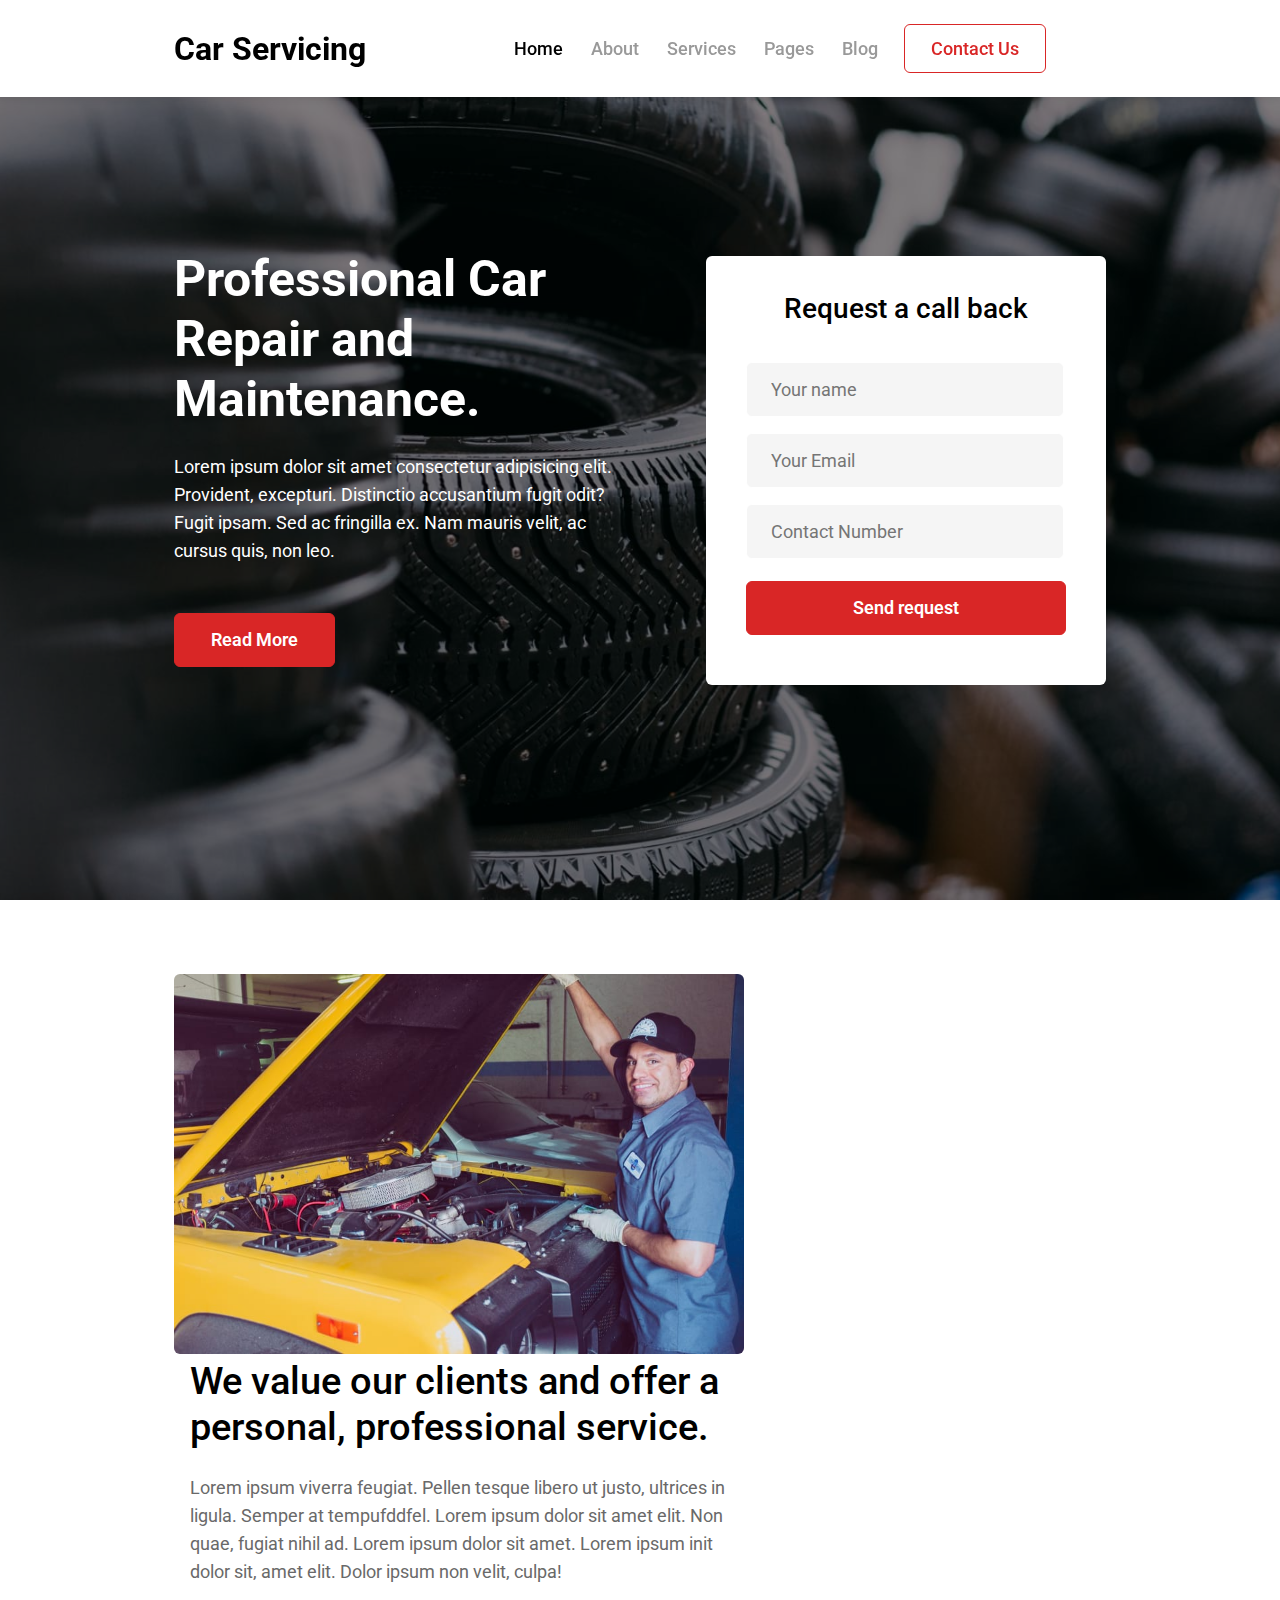
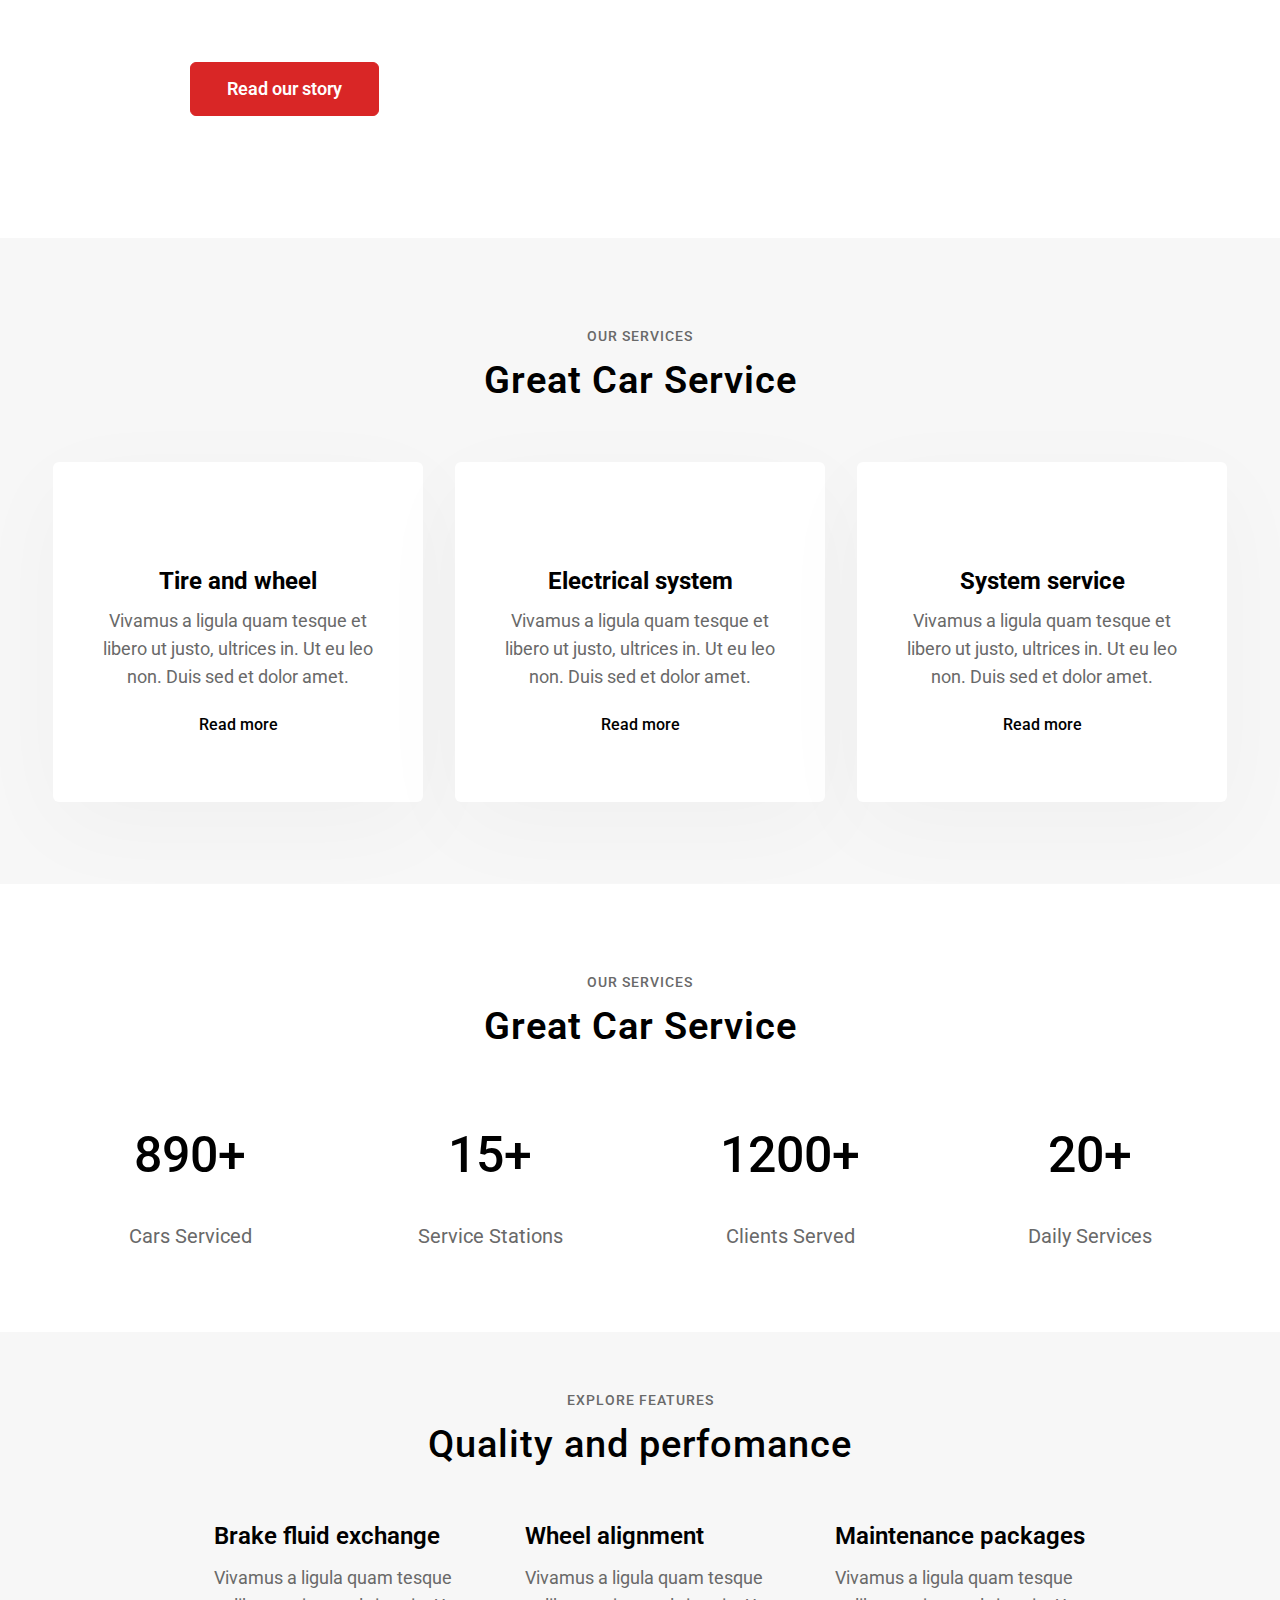
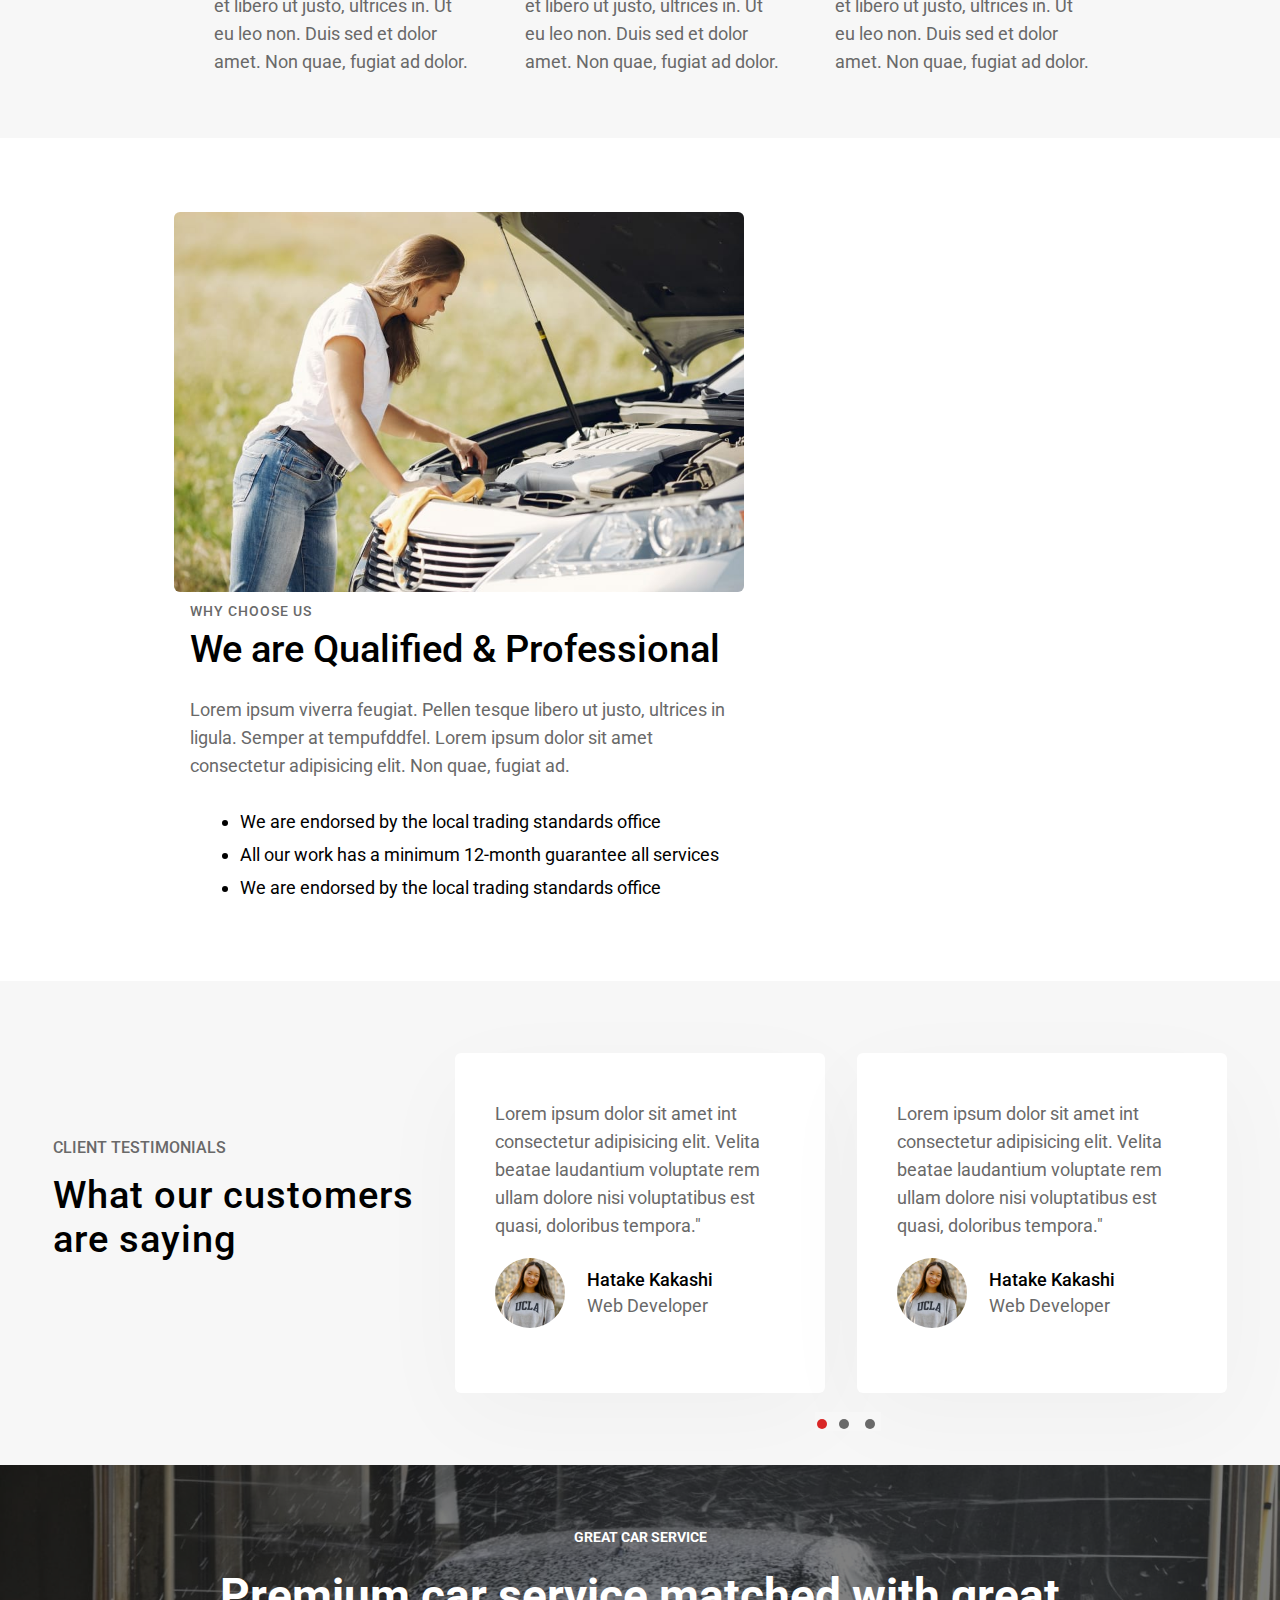
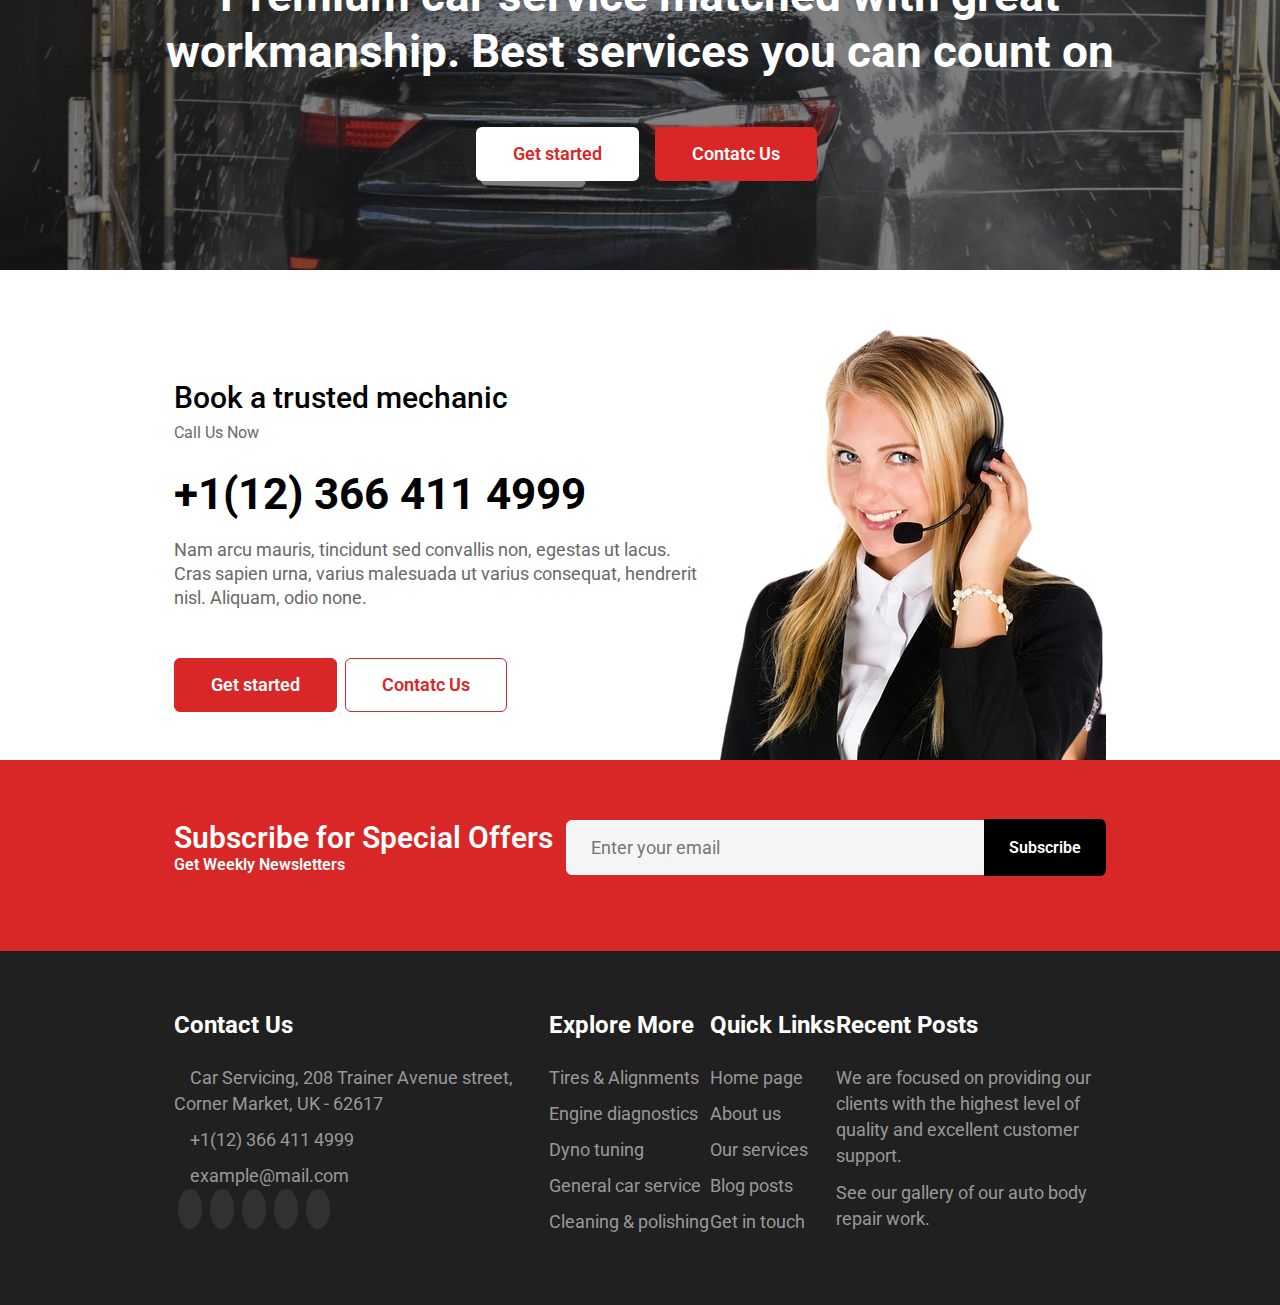
<file: index.html>
<!DOCTYPE html>
<html lang="en">
<head>
    <meta charset="UTF-8">
    <meta http-equiv="X-UA-Compatible" content="IE=edge">
    <meta name="viewport" content="width=device-width, initial-scale=1.0">
    <link rel="stylesheet" href="./assets/element.css">
    <link rel="stylesheet" href="./assets/style.css">
    <link rel="preconnect" href="https://fonts.googleapis.com">
    <link rel="preconnect" href="https://fonts.gstatic.com" crossorigin>
    <link rel="stylesheet" href="">
    <link rel="icon" href="./img/auto-car-logo-design-icon-vector-illustration-symbol-service-automobile-silhouette-transportation-repair-race-concept-graphic-157364424.jpg">
    <link href="https://fonts.googleapis.com/css2?family=Roboto:wght@300;400;500;700&display=swap" rel="stylesheet">
    <link rel="stylesheet" href="https://cdnjs.cloudflare.com/ajax/libs/font-awesome/6.2.0/css/all.min.css" integrity="sha512-xh6O/CkQoPOWDdYTDqeRdPCVd1SpvCA9XXcUnZS2FmJNp1coAFzvtCN9BmamE+4aHK8yyUHUSCcJHgXloTyT2A==" crossorigin="anonymous" referrerpolicy="no-referrer" />
    <title>Car Servicing A Auto</title>
</head>
<body>
    <div id="header">
                <div class="fixed">
                    <div class="container">
                        <h1>
                            <a class="home-icon" href="">
                                <i class="container-icon fa-solid fa-car"></i>
                                Car Servicing    
                            </a>
                        </h1>
            
                        <div class="navBar">
                            <ul class="navBar-list">
                                <li class="navBar-item">
                                    <a class ="color-text" href="">Home</a>
                                </li>
                                <li class="navBar-item "><a href="about.html" class="hover-footer">About</a></li>
                                <li class="navBar-item"><a href="services.html" class="hover-footer">Services</a></li>
                                
                                <li class="navBar-item navBar-hover">
                                    <a href="" class="">Pages</a>
                                    <!-- <i class="fa-regular fa-chevron-down"></i> -->
                                    <i class="icon-nav fa-sharp fa-solid fa-chevron-down"></i>
                                    
                                        <div class="nav-child-list">
                                            <a class="navlist-items" href="page__work.html">Work Gallery</a>
                                            <a class="navlist-items" href="contactus.html">Contact us</a>
                                            <a class="navlist-items" href="landing__page.html">Landing page</a>
                                        </div>

                                    
                                </li>
                                <li class="navBar-item navBar-hover1">
                                    <a href="" class="">Blog</a>
                                    <i class="icon-nav fa-sharp fa-solid fa-chevron-down"></i>

                                    <div class="nav-child-list1">
                                        <a class="navlist-items" href="">Blog Posts</a>
                                        <a class="navlist-items" href="">Blog Single Posts</a>
                                        <!-- <a class="navlist-items" href="">Landing page</a> -->
                                    </div>
                                
                                </li>
                                
                            </ul>
            
                            <button class=" navBar-btn">Contact Us</button>
                            <i class=" moon-icon fa-solid fa-moon"></i>
            
                        </div>
            
                    </div>
                </div>
            
        
    </div>

    <div id="home">
        <div class="overlay">
            <div class="table">
                <div class="carRepair">
                    <h2>Professional Car Repair and Maintenance.</h2>
                    <p>Lorem ipsum dolor sit amet consectetur adipisicing elit. Provident, excepturi. Distinctio accusantium fugit odit? Fugit ipsam. Sed ac fringilla ex. Nam mauris velit, ac cursus quis, non leo.</p>
                    <button class="button">Read More</button>
                </div>

                <div class="form">
                    <h3>Request a call back </h3>
                    <div class="form-input">
                        <input class="input-inf" type="text" name="" id="" placeholder="Your name">
                        <input class="input-inf" type="email" name="" id="" placeholder="Your Email">
                        <input class="input-inf" type="number" name="" id="" placeholder="Contact Number">
                        <button class="button form-btn">Send request</button>
                    </div>
                </div>
            </div>
        </div>
            
    </div>

    <div class="about">
        <div class="grid wide">
            <div class="row">
                <div class="col c-6 m-12">
                    <div class="about-container">
                        <div class="position">
                            <img class="position__img" src="./img/about.jpg" alt="">
                        </div>
            
                        <div class="align">
                            <h3>We value our clients and offer a personal, professional service.</h3>
                            <p>
                                Lorem ipsum viverra feugiat. Pellen tesque libero ut justo, ultrices in ligula. Semper at tempufddfel. Lorem ipsum dolor sit amet elit. Non quae, fugiat nihil ad. Lorem ipsum dolor sit amet. Lorem ipsum init dolor sit, amet elit. Dolor ipsum non velit, culpa!
                            </p>
                            <button class="button">Read our story</button>
                            </div>
                    </div>
                </div>
            </div>
        </div>
        
    </div>


    <div id="services">
        <div class="services-container">
            <h3>OUR SERVICES</h3>
            <h2>Great Car Service</h2>

            <div id="box-main">
                <div class="services-box">
                    <div class="box">
                        <i class="icon-car fa-solid fa-car"></i>
                        <h4>Tire and wheel</h4>
                        <p>Vivamus a ligula quam tesque et libero ut justo, ultrices in. Ut eu leo non. Duis sed et dolor amet.</p>
                        <a href="" class="hover-footer">
                            Read more
                            <i class="box-icon fa fa-long-arrow-right"></i>
                        </a>
                    </div>
                </div>
    
                <div class="services-box">
                    <div class="box">
                        <i class="icon-car fa fa-plug"></i>
                        <h4>Electrical system</h4>
                        <p>Vivamus a ligula quam tesque et libero ut justo, ultrices in. Ut eu leo non. Duis sed et dolor amet.</p>
                        <a href="" class="hover-footer">
                            Read more
                            <i class="box-icon fa fa-long-arrow-right"></i>
                        </a>
                    </div>
                </div>
    
                <div class="services-box">
                    <div class="box">
                        <i class="icon-car fa fa-wrench"></i>
                        <h4>System service</h4>
                        <p>Vivamus a ligula quam tesque et libero ut justo, ultrices in. Ut eu leo non. Duis sed et dolor amet.</p>
                        <a href="" class="hover-footer">
                            Read more
                            <i class="box-icon fa fa-long-arrow-right"></i>
                        </a>
                    </div>
                </div>
            </div>
            
        </div>
    </div>

    <div id="statis">
        <div class="statis-container">
            <h3>OUR SERVICES</h3>
            <h2>Great Car Service</h2>

            <div class="statis-box">
                <div class="captory">
                    <i class="fa-solid fa-car"></i>
                    <span>890+</span>
                    <p>Cars Serviced</p>
                </div>

                <div class="captory">
                    <i class="fa fa-cogs"></i>
                    <span>15+</span>
                    <p>Service Stations</p>
                </div>

                <div class="captory">
                    <i class="fa fa-users"></i>
                    <span>1200+</span>
                    <p>Clients Served</p>
                </div>

                <div class="captory">
                    <i class="fa fa-wrench"></i>
                    <span>20+</span>
                    <p>Daily Services</p>
                </div>
            </div>

        </div>
    </div>


    <div id="quality">
        <div class="quality-container">
            <h3>EXPLORE FEATURES</h3>
            <h2>Quality and perfomance</h2>

            <div class="quality-box">
                <div class="area-box">
                    <i class="area-box-icon fa-solid fa-car"></i>
                    <div class="box-infor">
                        <a href="" class="hover-footer">Brake fluid exchange</a>
                        <p>
                            Vivamus a ligula quam tesque et libero ut justo, ultrices in. Ut eu leo non. Duis sed et dolor amet. Non quae, fugiat ad dolor.
                        </p>
                    </div>
                </div>

                <div class="area-box">
                    <i class="area-box-icon fa fa-plug"></i>
                    <div class="box-infor">
                        <a href="" class="hover-footer">Wheel alignment</a>
                        <p>
                            Vivamus a ligula quam tesque et libero ut justo, ultrices in. Ut eu leo non. Duis sed et dolor amet. Non quae, fugiat ad dolor.
                        </p>
                    </div>
                </div>

                <div class="area-box">
                    <i class="area-box-icon fa fa-wrench"></i>
                    <div class="box-infor">
                        <a href="" class="hover-footer">Maintenance packages</a>
                        <p>
                            Vivamus a ligula quam tesque et libero ut justo, ultrices in. Ut eu leo non. Duis sed et dolor amet. Non quae, fugiat ad dolor.
                        </p>
                    </div>
                </div>
            </div>
        </div>
    </div>


    <div id="video">
        <div class="video-container about-container">
            <div class=" video-position position">
                <img class=" position__img" src="./img/blog1.jpg" alt="">
                <a href="" class="hover-footer">
                    <i class="play-icon fa-solid fa-circle-play"></i>
                </a>
            </div>

            <div class="align">
                <span>WHY CHOOSE US</span>
                <h3>We are Qualified & Professional</h3>
                <p>
                    Lorem ipsum viverra feugiat. Pellen tesque libero ut justo, ultrices in ligula. Semper at tempufddfel. Lorem ipsum dolor sit amet consectetur adipisicing elit. Non quae, fugiat ad.
                </p>
                    <ol class="list-items">
                        <li class="video-list ">We are endorsed by the local trading standards office</li>
                        <li class="video-list ">All our work has a minimum 12-month guarantee all services</li>
                        <li class="video-list ">We are endorsed by the local trading standards office</li>
                    </ol>
                </div>
        </div>
    </div>


    <div id="customers">
        <div class="services-container">
            

            <div id="box-main">
                <div class="customers-left">
                    <div class="customers-left-infor">
                        <p>CLIENT TESTIMONIALS</p>
                        <h2>What our customers are saying</h2>                        
                    </div>
                </div>
    
                <div class="customers-container services-box">
                    <div class="customers-box ">
                        <p>
                            Lorem ipsum dolor sit amet int consectetur adipisicing elit. Velita beatae laudantium
									  voluptate rem ullam dolore nisi voluptatibus est quasi, doloribus tempora."          
                        </p>
                        <div class="person">

                            <div class="person-img">
                                <img class="avatar" src="./img/team2.jpg" alt="">
                            </div>

                            <div class="person-infor">
                                <h4>Hatake Kakashi</h4>
                                <p>Web Developer</p>
                            </div>

                        </div>
                    </div>

                    <div class="customers-box ">
                        <p>
                            Lorem ipsum dolor sit amet int consectetur adipisicing elit. Velita beatae laudantium
									  voluptate rem ullam dolore nisi voluptatibus est quasi, doloribus tempora."          
                        </p>
                        <div class="person">

                            <div class="person-img">
                                <img class="avatar" src="./img/team2.jpg" alt="">
                            </div>

                            <div class="person-infor">
                                <h4>Hatake Kakashi</h4>
                                <p>Web Developer</p>
                            </div>
                            
                        </div>
                    </div>

                    <div class="click">
                        <button role="button">
                            <span></span>
                        </button>
                        <button role="button">
                            <span></span>
                        </button>
                        <button role="button">
                            <span></span>
                        </button>
                    </div>
                </div>

            </div>
            
        </div>
    </div>

    <div id="banner">
        <div class="banner-container">
                <div class="overlay-1">
                    <div class="banner-width">
                        <h4>GREAT CAR SERVICE</h4>
                        <h2>Premium car service matched with great workmanship. Best services you can count on</h2>
                        
                        <div class="banner-btn">
                            <button class="banner-button button">Get started</button>
                            <button class="button">Contatc Us</button>
                        </div>
        
                    </div>
                </div>
        </div>
        
    </div>

    <div id="contact">
        <div class="contact-container">
            <div class="contact-infor">
                <h3>Book a trusted mechanic</h3>
                <h4>Call Us Now</h4>
                <h2>
                    <i class="fa-solid fa-phone"></i>
                    +1(12) 366 411 4999
                </h2>
                <p>Nam arcu mauris, tincidunt sed convallis non, egestas ut lacus. Cras sapien urna, varius malesuada ut varius consequat, hendrerit nisl. Aliquam, odio none.</p>
                
                <div class="banner-btn">
                    <button class= "button">Get started</button>
                    <button class="contact-button button">Contatc Us</button>
                </div>

            </div>

            <div class="contact-img">
                <img src="./img/customer.png" alt="">
            </div>
        </div>
    </div>

    <div id="sub">
        <div class="sub-container">
            <div class="sub-text">
                <h3>Subscribe for Special Offers</h3>
                <h4>Get Weekly Newsletters</h4>
            </div>
    
            <div class="sub-email">
                <input class="sub-input" type="email" placeholder="Enter your email">
                <button>Subscribe</button>
            </div>

        </div>
    </div>

    <div id="footer">
        <div class="footer-main">
            <div class="footer-container">
                <div class="contactus ">
                    <h3>Contact Us</h3>
                    <ul>
                        <li>
                            <i class="fa-solid fa-location-dot"></i>
                            Car Servicing, 208 Trainer Avenue street, Corner Market, UK - 62617
                        </li>

                        <li class="hover-text">
                            <a href="" class="hover-footer">
                                <i class="fa-solid fa-phone"></i>
                                +1(12) 366 411 4999                   
                            </a>
                        </li>

                        <li>
                            <a href="" class="hover-footer">
                                <i class="fa-solid fa-envelope-open"></i>
                                example@mail.com
                            </a>
                        </li>
                    </ul>

                    <div class="icon-list">
                        <a href="" class="hover-footer">
                            <i class="fb icon-social fa-brands fa-facebook"></i>
                        </a>

                        <a href="" class="hover-footer">
                            <i class=" tw icon-social fa-brands fa-twitter"></i>
                        </a>
                        <a href="" class="hover-footer">
                            <i class="insta icon-social fa-brands fa-instagram"></i>
                        </a>
                        <a href="" class="hover-footer">
                            <i class="gg icon-social fa-brands fa-google"></i>
                        </a>
                        
                        <a href="" class="hover-footer">
                        <i class="in icon-social fa-brands fa-linkedin-in"></i>

                        </a>
                        
                    </div>
                </div>

                <div class="exploremore ">
                    <h3>Explore More</h3>
                    <ul>
                        <li>
                            <a href="" class="hover-footer">
                                Tires & Alignments
                            </a>
                        </li>

                        <li>
                            <a href="" class="hover-footer">
                               Engine diagnostics
                            </a>
                        </li>

                        <li>
                            <a href="" class="hover-footer">
                                Dyno tuning
                            </a>
                        </li>

                        <li>
                            <a href="" class="hover-footer">
                                General car service
                            </a>
                        </li>

                        <li>
                            <a href="" class="hover-footer">
                                Cleaning & polishing
                            </a>
                        </li>

                    </ul>
                </div>

                <div class="exploremore ">
                    <h3>Quick Links</h3>
                    <ul>
                        <li >
                            <a href="index.html" class="hover-footer">
                               Home page
                            </a>
                        </li>
                        <li >
                            <a href="about.html" class="hover-footer">
                                About us
                            </a>
                        </li>

                        <li >
                            <a href="services.html" class="hover-footer">
                                Our services
                            </a>
                        </li>

                        <li >
                            <a href="" class="hover-footer">
                                Blog posts
                            </a>
                        </li>

                        <li >
                            <a href="contactus.html" class="hover-footer">
                                Get in touch
                            </a>
                        </li>

                    </ul>
                </div>

                <div class="posts ">
                    <h3>Recent Posts</h3>
                    <a class = "hover-footer posts-des" href="">
                        We are focused on providing our clients with the highest level of quality and excellent customer support.

                    </a>
                    <br>
                    <a class = "hover-footer posts-des"  href="">
                         See our gallery of our auto body repair work.
                    </a>

                </div>
            </div>
        </div>
    </div>
</body>
</html>
</file>
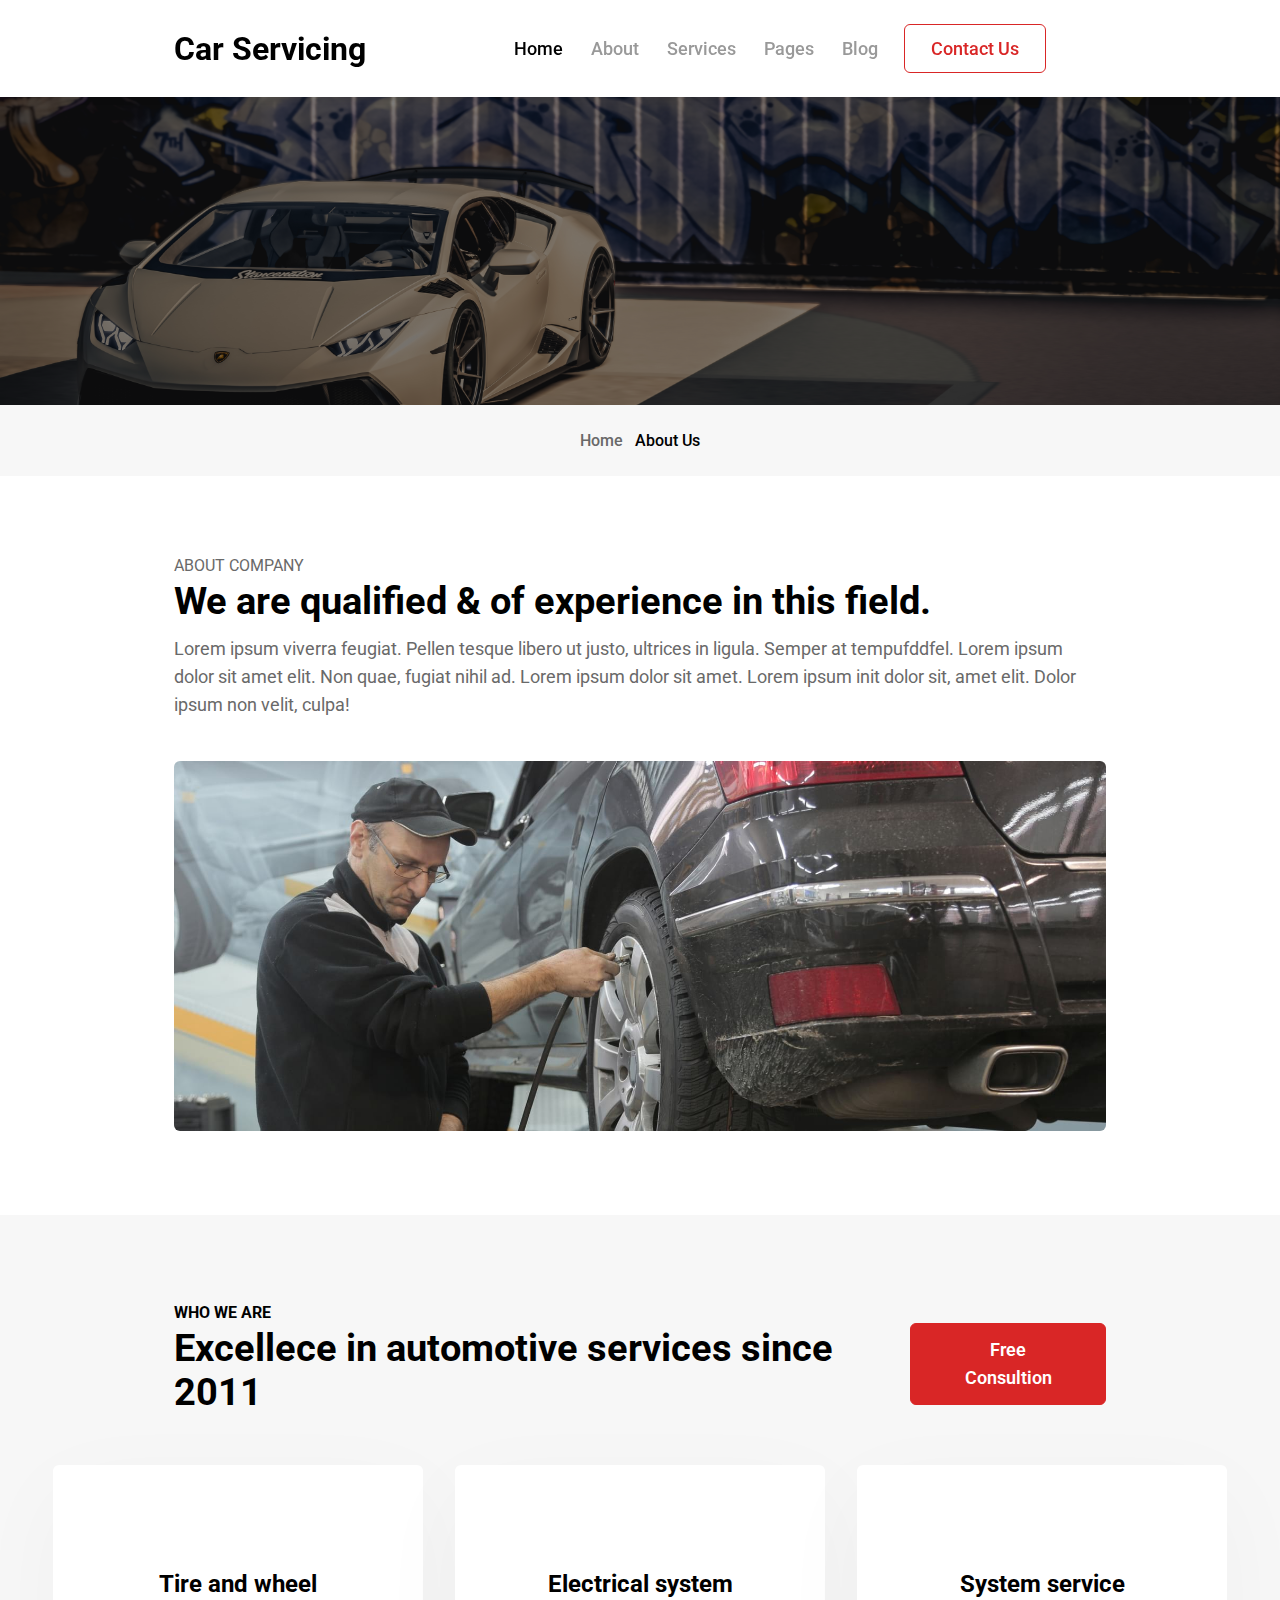
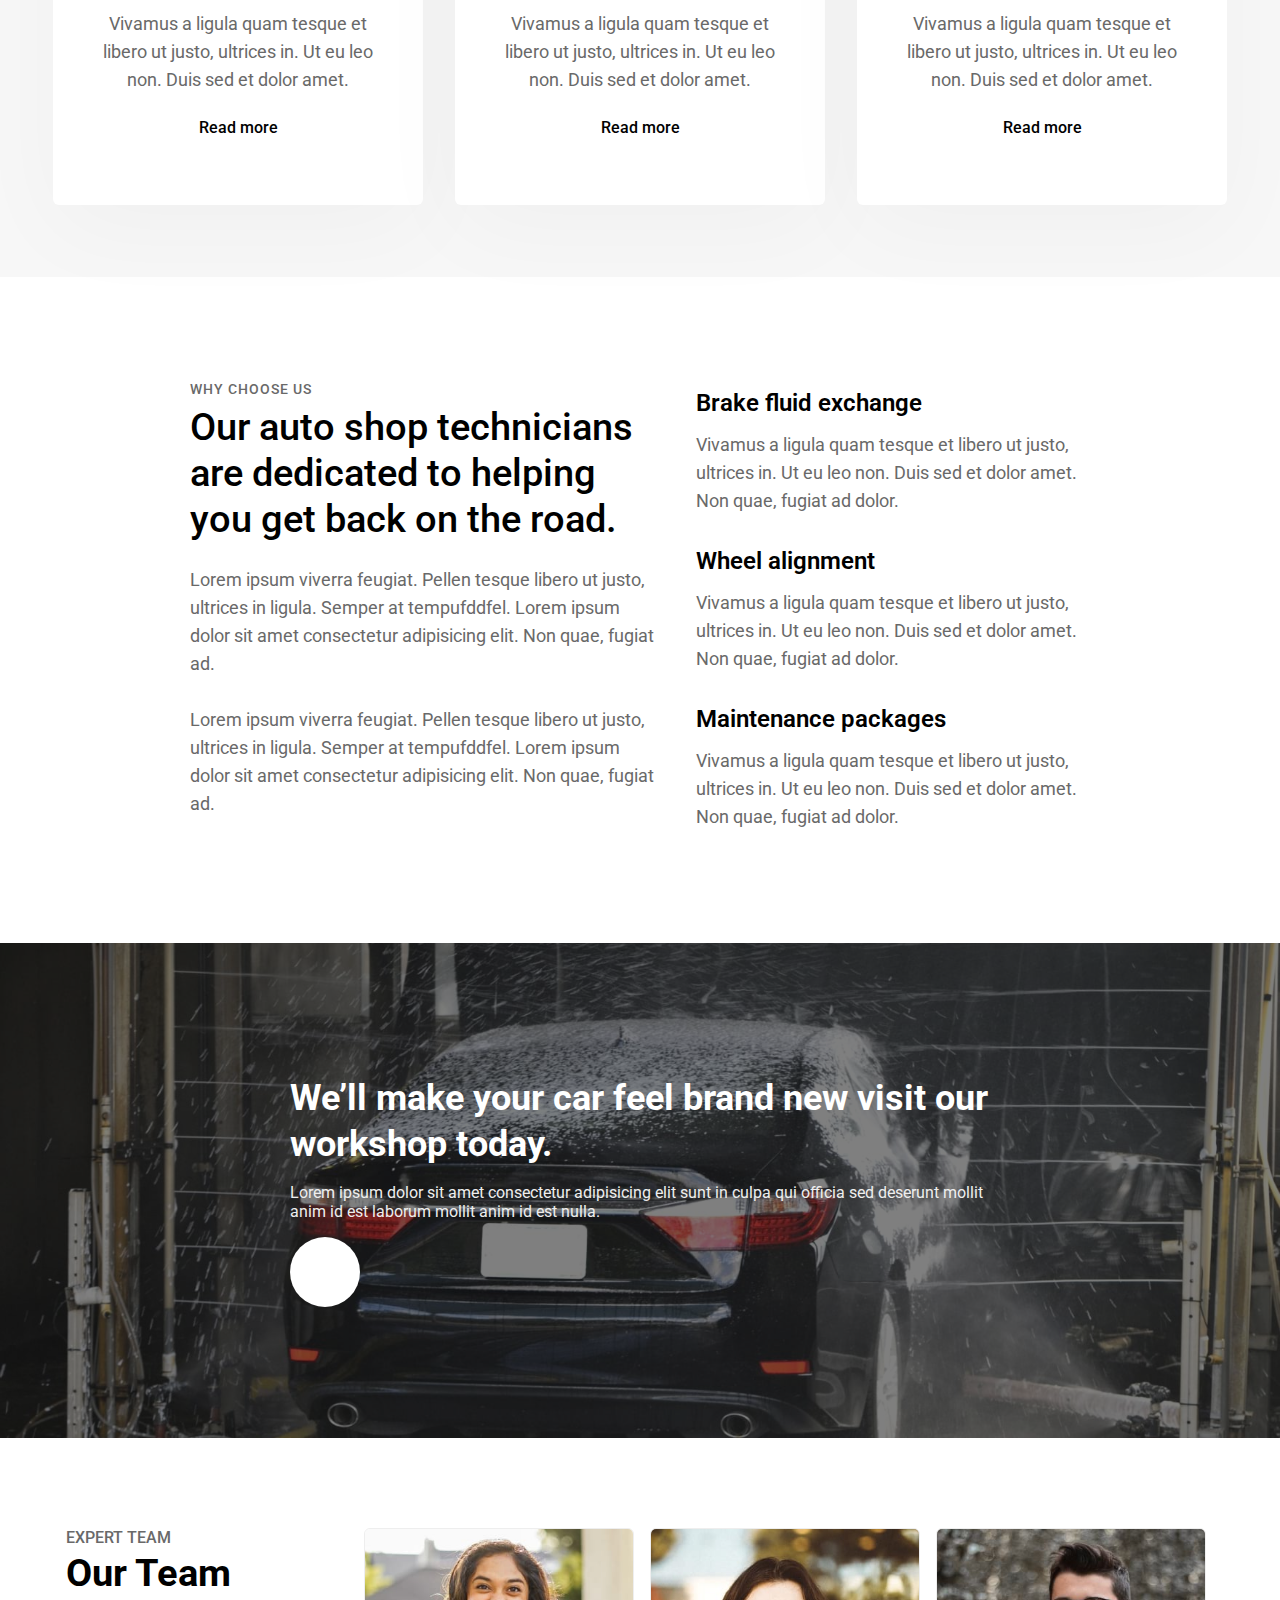
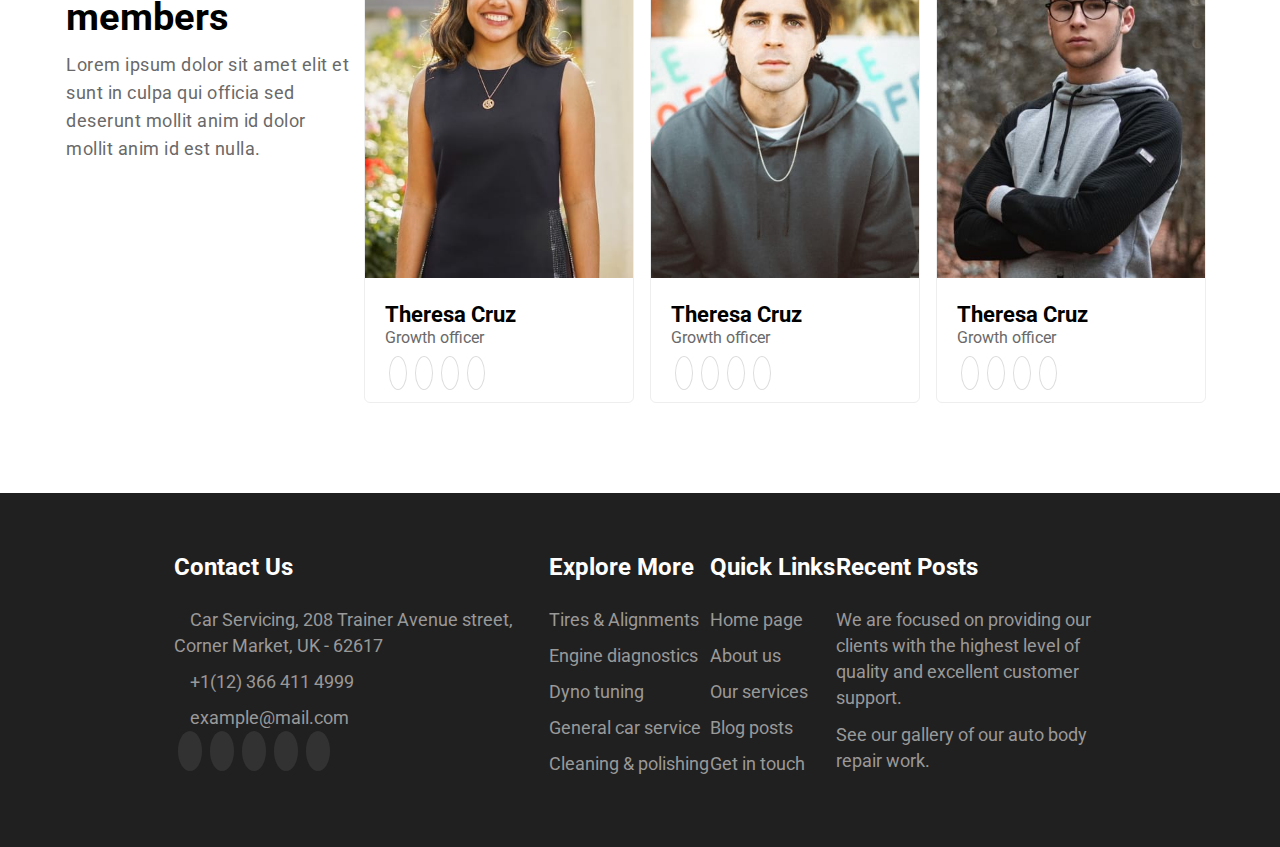
<file: about.html>
<!DOCTYPE html>
<html lang="en">
  <head>
    <meta charset="UTF-8" />
    <meta http-equiv="X-UA-Compatible" content="IE=edge" />
    <meta name="viewport" content="width=device-width, initial-scale=1.0" />
    <link rel="stylesheet" href="./assets/element.css" />
    <link rel="stylesheet" href="./assets/style.css" />
    <link rel="stylesheet" href="./assets/tab__about.css" />
    <link rel="preconnect" href="https://fonts.googleapis.com" />
    <link rel="preconnect" href="https://fonts.gstatic.com" crossorigin />
    <link
      href="https://fonts.googleapis.com/css2?family=Roboto:wght@300;400;500;700&display=swap"
      rel="stylesheet"
    />
    <link
      rel="stylesheet"
      href="https://cdnjs.cloudflare.com/ajax/libs/font-awesome/6.2.0/css/all.min.css"
      integrity="sha512-xh6O/CkQoPOWDdYTDqeRdPCVd1SpvCA9XXcUnZS2FmJNp1coAFzvtCN9BmamE+4aHK8yyUHUSCcJHgXloTyT2A=="
      crossorigin="anonymous"
      referrerpolicy="no-referrer"
    />
    <title>Document</title>
  </head>
  <body>
    <div id="header">
      <div class="fixed">
        <div class="container">
          <h1>
            <a class="home-icon" href="index.html">
              <i class="container-icon fa-solid fa-car"></i>
              Car Servicing
            </a>
          </h1>

          <div class="navBar">
            <ul class="navBar-list">
              <li class="navBar-item">
                <a class="color-text" href="index.html">Home</a>
              </li>
              <li class="navBar-item">
                <a href="about.html" class="hover-footer">About</a>
              </li>
              <li class="navBar-item">
                <a href="services.html" class="hover-footer">Services</a>
              </li>

              <li class="navBar-item navBar-hover">
                <a href="page__work.html" class="">Pages</a>
                <!-- <i class="fa-regular fa-chevron-down"></i> -->
                <i class="icon-nav fa-sharp fa-solid fa-chevron-down"></i>

                <div class="nav-child-list">
                  <a class="navlist-items" href="page__work.html"
                    >Work Gallery</a
                  >
                  <a class="navlist-items" href="contactus.html">Contact us</a>
                  <a class="navlist-items" href="landing__page.html"
                    >Landing page</a
                  >
                </div>
              </li>
              <li class="navBar-item navBar-hover1">
                <a href="" class="">Blog</a>
                <i class="icon-nav fa-sharp fa-solid fa-chevron-down"></i>

                <div class="nav-child-list1">
                  <a class="navlist-items" href="">Blog Posts</a>
                  <a class="navlist-items" href="">Blog Single Posts</a>
                  <!-- <a class="navlist-items" href="">Landing page</a> -->
                </div>
              </li>
            </ul>

            <button class="navBar-btn">Contact Us</button>
            <i class="moon-icon fa-solid fa-moon"></i>
          </div>
        </div>
      </div>
    </div>

    <div id="tab__about">
      <div class="overlay">
        <h2 class="tab__about-text"></h2>
      </div>
    </div>

    <div id="breadcrumb">
      <div class="breadcrumb__container">
        <ul class="bread-list">
          <li class="bread-text1">Home</li>

          <li class="bread-text2">
            <i class="bread-icon fa-solid fa-arrow-right"></i>
            About Us
          </li>
        </ul>
      </div>
    </div>

    <div id="about-company">
      <div class="company-container">
        <h4 class="tiltle__main">ABOUT COMPANY</h4>
        <h2 class="text__main">
          We are qualified & of experience in this field.
        </h2>
        <p>
          Lorem ipsum viverra feugiat. Pellen tesque libero ut justo, ultrices
          in ligula. Semper at tempufddfel. Lorem ipsum dolor sit amet elit. Non
          quae, fugiat nihil ad. Lorem ipsum dolor sit amet. Lorem ipsum init
          dolor sit, amet elit. Dolor ipsum non velit, culpa!
        </p>
        <img class="company-img" src="./img/ab.jpg" alt="" />
      </div>
    </div>

    <div id="whoare">
      <div class="whoare__container">
        <div class="who-box-1">
          <h4 class="title__main">WHO WE ARE</h4>
          <h2 class="text__main">
            Excellece in automotive services since 2011
          </h2>
        </div>

        <div class="who-box-2">
          <button class="button">Free Consultion</button>
        </div>
      </div>

      <div id="box-main">
        <div class="services-box">
          <div class="box">
            <i class="icon-car fa-solid fa-car"></i>
            <h4>Tire and wheel</h4>
            <p>
              Vivamus a ligula quam tesque et libero ut justo, ultrices in. Ut
              eu leo non. Duis sed et dolor amet.
            </p>
            <a href="" class="hover-footer">
              Read more
              <i class="box-icon fa fa-long-arrow-right"></i>
            </a>
          </div>
        </div>

        <div class="services-box">
          <div class="box">
            <i class="icon-car fa fa-plug"></i>
            <h4>Electrical system</h4>
            <p>
              Vivamus a ligula quam tesque et libero ut justo, ultrices in. Ut
              eu leo non. Duis sed et dolor amet.
            </p>
            <a href="" class="hover-footer">
              Read more
              <i class="box-icon fa fa-long-arrow-right"></i>
            </a>
          </div>
        </div>

        <div class="services-box">
          <div class="box">
            <i class="icon-car fa fa-wrench"></i>
            <h4>System service</h4>
            <p>
              Vivamus a ligula quam tesque et libero ut justo, ultrices in. Ut
              eu leo non. Duis sed et dolor amet.
            </p>
            <a href="" class="hover-footer">
              Read more
              <i class="box-icon fa fa-long-arrow-right"></i>
            </a>
          </div>
        </div>
      </div>
    </div>

    <div id="wedo">
      <div class="wedo__container">
        <div class="align">
          <span>WHY CHOOSE US</span>
          <h3>
            Our auto shop technicians are dedicated to helping you get back on
            the road.
          </h3>
          <p>
            Lorem ipsum viverra feugiat. Pellen tesque libero ut justo, ultrices
            in ligula. Semper at tempufddfel. Lorem ipsum dolor sit amet
            consectetur adipisicing elit. Non quae, fugiat ad.
          </p>

          <p>
            Lorem ipsum viverra feugiat. Pellen tesque libero ut justo, ultrices
            in ligula. Semper at tempufddfel. Lorem ipsum dolor sit amet
            consectetur adipisicing elit. Non quae, fugiat ad.
          </p>
        </div>

        <div class="wedo__box">
          <div class="wedo__items">
            <i class="area-box-icon fa-solid fa-car"></i>
            <div class="box-infor">
              <a href="" class="hover-footer">Brake fluid exchange</a>
              <p>
                Vivamus a ligula quam tesque et libero ut justo, ultrices in. Ut
                eu leo non. Duis sed et dolor amet. Non quae, fugiat ad dolor.
              </p>
            </div>
          </div>

          <div class="wedo__items">
            <i class="area-box-icon fa fa-plug"></i>
            <div class="box-infor">
              <a href="" class="hover-footer">Wheel alignment</a>
              <p>
                Vivamus a ligula quam tesque et libero ut justo, ultrices in. Ut
                eu leo non. Duis sed et dolor amet. Non quae, fugiat ad dolor.
              </p>
            </div>
          </div>

          <div class="wedo__items">
            <i class="area-box-icon fa fa-wrench"></i>
            <div class="box-infor">
              <a href="" class="hover-footer">Maintenance packages</a>
              <p>
                Vivamus a ligula quam tesque et libero ut justo, ultrices in. Ut
                eu leo non. Duis sed et dolor amet. Non quae, fugiat ad dolor.
              </p>
            </div>
          </div>
        </div>
      </div>
    </div>

    <div id="banner">
      <div class="tab__about__banner">
        <div class="overlay-1">
          <div class="wedo-width">
            <!-- <h4>GREAT CAR SERVICE</h4> -->
            <h2>
              We’ll make your car feel brand new visit our workshop today.
            </h2>
            <p>
              Lorem ipsum dolor sit amet consectetur adipisicing elit sunt in
              culpa qui officia sed deserunt mollit anim id est laborum mollit
              anim id est nulla.
            </p>
            <span class="fa-sharp fa-solid fa-play"></span>
          </div>
        </div>
      </div>
    </div>

    <div id="ourteams">
      <div class="ourteam__container">
        <div class="ourteams__person">
          <div class="person__text">
            <h4>EXPERT TEAM</h4>
            <h2 class="text__main">Our Team members</h2>
            <p>
              Lorem ipsum dolor sit amet elit et sunt in culpa qui officia sed
              deserunt mollit anim id dolor mollit anim id est nulla.
            </p>
          </div>

          <div class="person__box">
            <div class="pic-scale">
              <img class="person-pic" src="./img/team1 (1).jpg" alt="" />
            </div>

            <div class="box__items">
              <h3>Theresa Cruz</h3>
              <p>Growth officer</p>
              <div class="teams__icon">
                <i class="ourteams-icon fa-brands fa-facebook"></i>
                <i class="ourteams-icon fa-brands fa-twitter"></i>
                <i class="ourteams-icon fa-brands fa-instagram"></i>
                <i class="ourteams-icon fa-brands fa-linkedin-in"></i>
              </div>
            </div>
          </div>

          <div class="person__box">
            <div class="pic-scale">
              <img class="person-pic" src="./img/team3.jpg" alt="" />
            </div>

            <div class="box__items">
              <h3>Theresa Cruz</h3>
              <p>Growth officer</p>
              <div class="teams__icon">
                <i class="ourteams-icon fa-brands fa-facebook"></i>
                <i class="ourteams-icon fa-brands fa-twitter"></i>
                <i class="ourteams-icon fa-brands fa-instagram"></i>
                <i class="ourteams-icon fa-brands fa-linkedin-in"></i>
              </div>
            </div>
          </div>

          <div class="person__box">
            <div class="pic-scale">
              <img class="person-pic" src="./img/team4.jpg" alt="" />
            </div>

            <div class="box__items">
              <h3>Theresa Cruz</h3>
              <p>Growth officer</p>
              <div class="teams__icon">
                <i class="ourteams-icon fa-brands fa-facebook"></i>
                <i class="ourteams-icon fa-brands fa-twitter"></i>
                <i class="ourteams-icon fa-brands fa-instagram"></i>
                <i class="ourteams-icon fa-brands fa-linkedin-in"></i>
              </div>
            </div>
          </div>
        </div>
      </div>
    </div>

    <div id="footer">
      <div class="footer-main">
        <div class="footer-container">
          <div class="contactus">
            <h3>Contact Us</h3>
            <ul>
              <li>
                <i class="fa-solid fa-location-dot"></i>
                Car Servicing, 208 Trainer Avenue street, Corner Market, UK -
                62617
              </li>

              <li class="hover-text">
                <a href="" class="hover-footer">
                  <i class="fa-solid fa-phone"></i>
                  +1(12) 366 411 4999
                </a>
              </li>

              <li>
                <a href="" class="hover-footer">
                  <i class="fa-solid fa-envelope-open"></i>
                  example@mail.com
                </a>
              </li>
            </ul>

            <div class="icon-list">
              <a href="" class="hover-footer">
                <i class="fb icon-social fa-brands fa-facebook"></i>
              </a>

              <a href="" class="hover-footer">
                <i class="tw icon-social fa-brands fa-twitter"></i>
              </a>
              <a href="" class="hover-footer">
                <i class="insta icon-social fa-brands fa-instagram"></i>
              </a>
              <a href="" class="hover-footer">
                <i class="gg icon-social fa-brands fa-google"></i>
              </a>

              <a href="" class="hover-footer">
                <i class="in icon-social fa-brands fa-linkedin-in"></i>
              </a>
            </div>
          </div>

          <div class="exploremore">
            <h3>Explore More</h3>
            <ul>
              <li>
                <a href="" class="hover-footer"> Tires & Alignments </a>
              </li>

              <li>
                <a href="" class="hover-footer"> Engine diagnostics </a>
              </li>

              <li>
                <a href="" class="hover-footer"> Dyno tuning </a>
              </li>

              <li>
                <a href="" class="hover-footer"> General car service </a>
              </li>

              <li>
                <a href="" class="hover-footer"> Cleaning & polishing </a>
              </li>
            </ul>
          </div>

          <div class="exploremore">
            <h3>Quick Links</h3>
            <ul>
              <li>
                <a href="index.html" class="hover-footer"> Home page </a>
              </li>
              <li>
                <a href="about.html" class="hover-footer"> About us </a>
              </li>

              <li>
                <a href="services.html" class="hover-footer"> Our services </a>
              </li>

              <li>
                <a href="" class="hover-footer"> Blog posts </a>
              </li>

              <li>
                <a href="contactus.html" class="hover-footer"> Get in touch </a>
              </li>
            </ul>
          </div>

          <div class="posts">
            <h3>Recent Posts</h3>
            <a class="hover-footer posts-des" href="">
              We are focused on providing our clients with the highest level of
              quality and excellent customer support.
            </a>
            <br />
            <a class="hover-footer posts-des" href="">
              See our gallery of our auto body repair work.
            </a>
          </div>
        </div>
      </div>
    </div>
  </body>
</html>
</file>
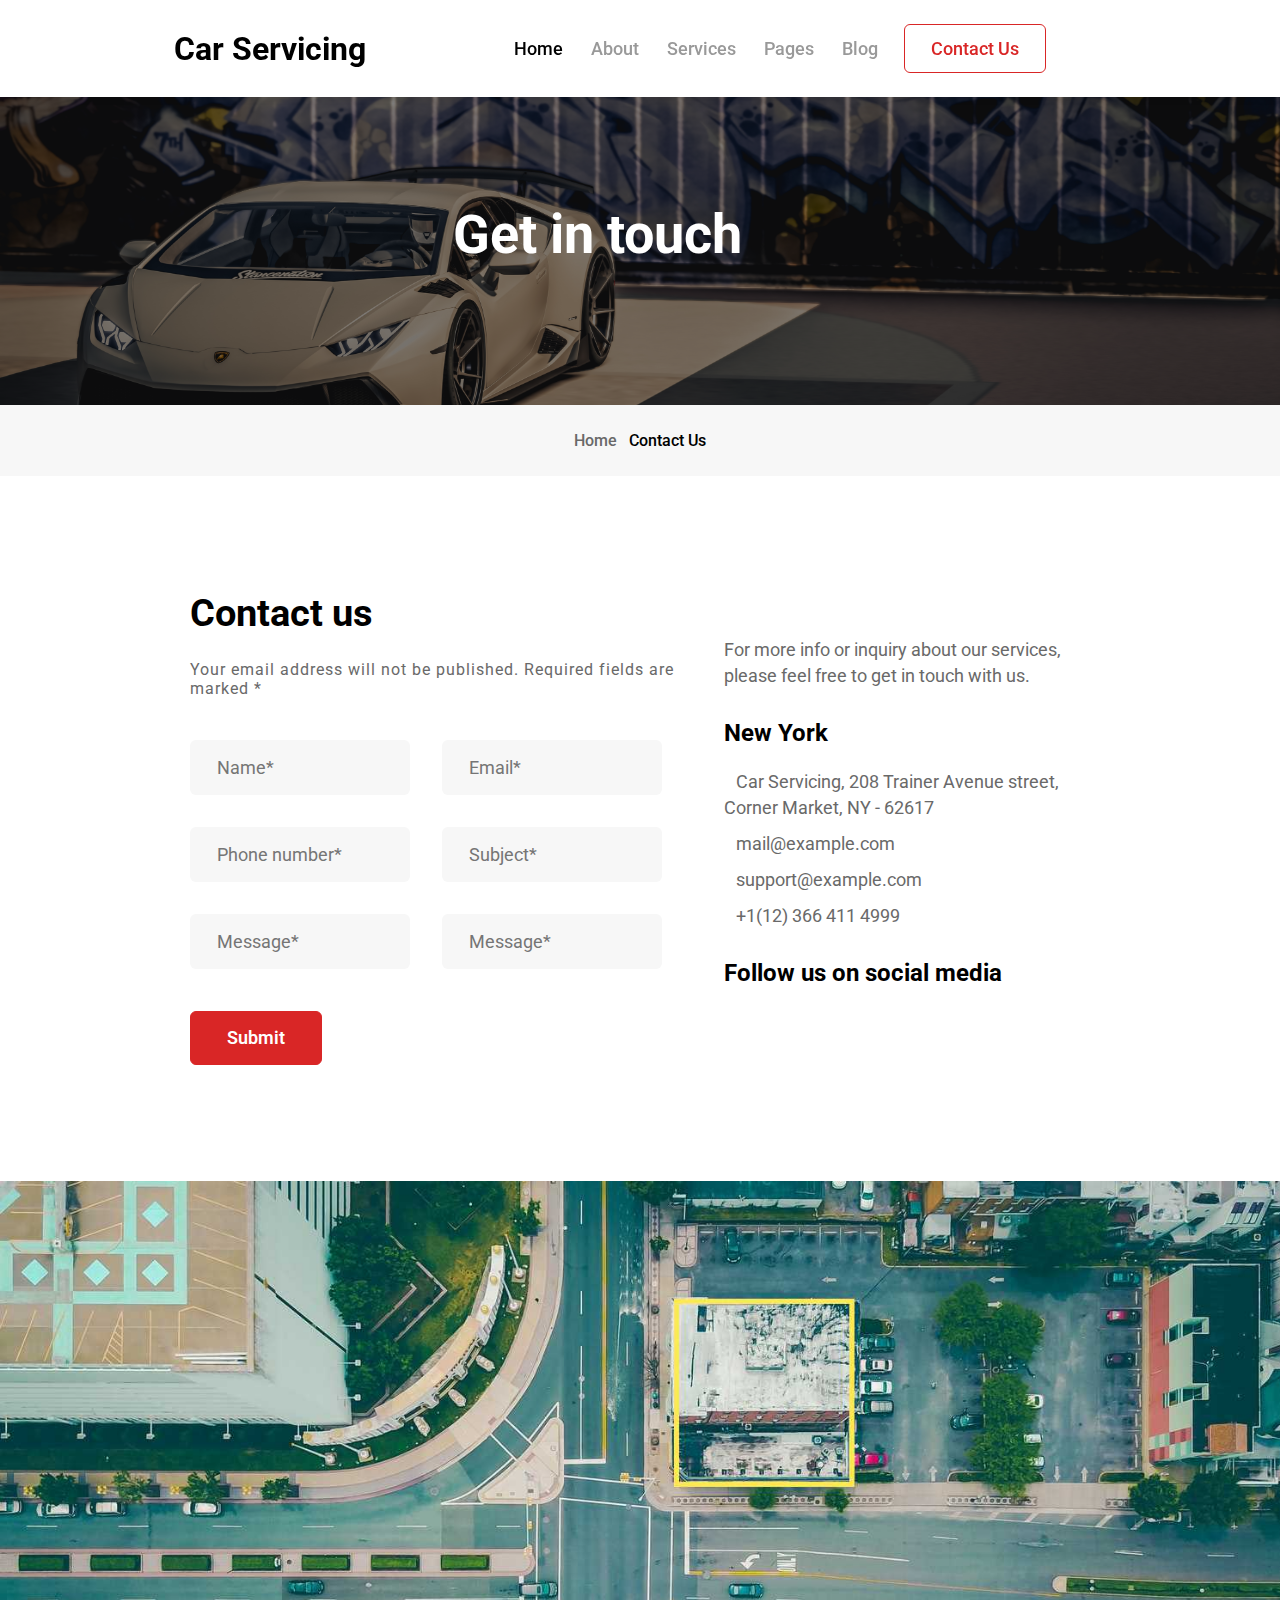
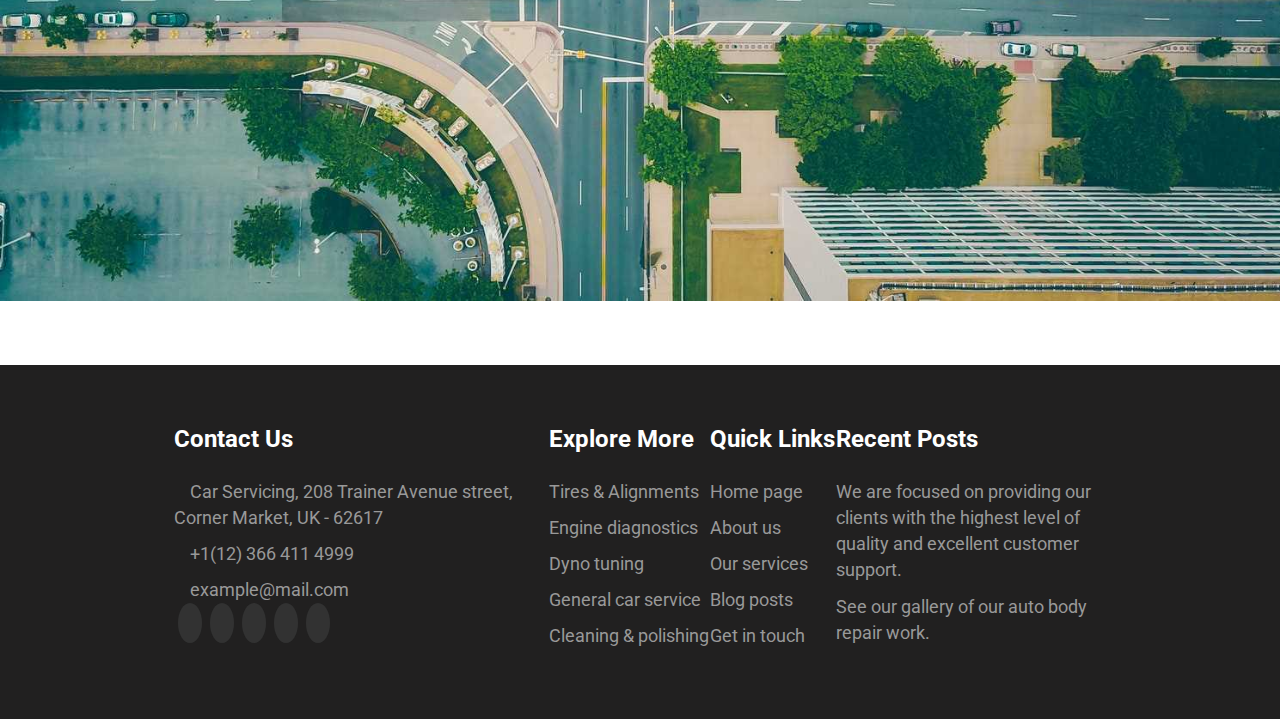
<file: contactus.html>
<!DOCTYPE html>
<html lang="en">
<head>
    <meta charset="UTF-8">
    <meta http-equiv="X-UA-Compatible" content="IE=edge">
    <meta name="viewport" content="width=device-width, initial-scale=1.0">
    <link rel="stylesheet" href="./assets/grid.css">
    <link rel="stylesheet" href="./assets/element.css">
    <link rel="stylesheet" href="./assets/style.css">
    <link rel="stylesheet" href="./assets/tab__about.css">
    <link rel="stylesheet" href="./assets/page__work.css">
    <link rel="stylesheet" href="./assets/contact.css">
    <link rel="preconnect" href="https://fonts.googleapis.com">
    <link rel="preconnect" href="https://fonts.gstatic.com" crossorigin>
    <link href="https://fonts.googleapis.com/css2?family=Roboto:wght@300;400;500;700&display=swap" rel="stylesheet">
    <link rel="stylesheet" href="https://cdnjs.cloudflare.com/ajax/libs/font-awesome/6.2.0/css/all.min.css" integrity="sha512-xh6O/CkQoPOWDdYTDqeRdPCVd1SpvCA9XXcUnZS2FmJNp1coAFzvtCN9BmamE+4aHK8yyUHUSCcJHgXloTyT2A==" crossorigin="anonymous" referrerpolicy="no-referrer" />
    <title>Document</title>
</head>
<body>
    <div id="header">
        <div class="fixed">
            <div class="container">
                <h1>
                    <a class="home-icon" href="index.html">
                        <i class="container-icon fa-solid fa-car"></i>
                        Car Servicing    
                    </a>
                </h1>
    
                <div class="navBar">
                    <ul class="navBar-list">
                        <li class="navBar-item">
                            <a class ="color-text" href="index.html">Home</a>
                        </li>
                        <li class="navBar-item "><a href="about.html" class="hover-footer">About</a></li>
                        <li class="navBar-item"><a href="services.html" class="hover-footer">Services</a></li>
                        
                        <li class="navBar-item navBar-hover">
                            <a href="page__work.html" class="">Pages</a>
                            <!-- <i class="fa-regular fa-chevron-down"></i> -->
                            <i class="icon-nav fa-sharp fa-solid fa-chevron-down"></i>
                            
                                <div class="nav-child-list">
                                    <a class="navlist-items" href="page__work.html">Work Gallery</a>
                                    <a class="navlist-items" href="contactus.html">Contact us</a>
                                    <a class="navlist-items" href="landing__page.html">Landing page</a>
                                </div>

                            
                        </li>
                        <li class="navBar-item navBar-hover1">
                            <a href="" class="">Blog</a>
                            <i class="icon-nav fa-sharp fa-solid fa-chevron-down"></i>

                            <div class="nav-child-list1">
                                <a class="navlist-items" href="">Blog Posts</a>
                                <a class="navlist-items" href="">Blog Single Posts</a>
                                <!-- <a class="navlist-items" href="">Landing page</a> -->
                            </div>
                        
                        </li>
                        
                    </ul>
    
                    <button class=" navBar-btn">Contact Us</button>
                    <i class=" moon-icon fa-solid fa-moon"></i>
    
                </div>
    
            </div>
        </div>
    

</div>

    <div id="tab__about">
        <div class="overlay">
            <h2 class="tab__about-text">
                Get in touch
            </h2>

        </div>
    </div>


    <div id="breadcrumb">
        <div class="breadcrumb__container">
            <ul class="bread-list">
                <li class="bread-text1">
                    Home
                </li>

                <li class="bread-text2">
                    <i class=" bread-icon fa-solid fa-arrow-right"></i>
                    Contact Us
                </li>
            </ul>
        </div>
    </div>

    
    <div id="contactus">
        <div class="contatc__infor">
            <!-- Left -->
                <div class="contact__form">
                    <h2>Contact us</h2>
                    <p>Your email address will not be published. Required fields are marked *</p>
                    <form class="form__main" action="">
                        <input  class="form__contact"type="text" name="w3lName"  placeholder="Name*" required="">
                        <input  class="form__contact"type="email" name="w3lName"  placeholder="Email*" required="">
                        <input  class="form__contact"type="number" name="w3lName"  placeholder="Phone number*" required="">
                        <input  class="form__contact"type="text" name="w3lName"  placeholder="Subject*" required="">
                        <input  class="form__contact"type="text" name="w3lName"  placeholder="Message*" required="">
                        <input  class="form__contact"type="text" name="w3lName"  placeholder="Message*" required="">
                    </form>
                    <button class="button btn__contactfrom"> Submit</button>
                </div>
                       

                <div class="contact__right">

                    <p class="">
                        For more info or inquiry about our services, please feel free to get in touch with us.
                    </p>
    
                    <h2>New York</h2>
                    <p class="contactform__hover ">
                        <i class="fa-solid fa-location-dot"></i>
                        Car Servicing, 208 Trainer Avenue street, Corner Market, NY - 62617
                    </p>
    
                    <p class="contactform__hover ">
                        <i class="fa-regular fa-envelope"></i>
                        mail@example.com
                    </p>
    
                    <p class="contactform__hover ">
                        <i class="fa-solid fa-question"></i>
                        support@example.com
                    </p>
    
                    <p class="contactform__hover ">
                        <i class="fa-solid fa-phone"></i>
                        +1(12) 366 411 4999
                    </p>

                    <h2>Follow us on social media</h2>
                    <i class="icon__contatc-hover  fa-brands fa-facebook-f"></i>
                    <i class="icon__contatc-hover  fa-brands fa-twitter"></i>
                    <i class="icon__contatc-hover  fa-brands fa-instagram"></i>
                    <i class="icon__contatc-hover  fa-brands fa-linkedin-in"></i>
                
                </div>     
                        
        </div>
    </div>

    <div id="contact__maps">
        <div class="map__location">
            <img class="location__map" src="./img/map.jpg" alt="">
        </div>
    </div>

    
  

    <div id="footer">
        <div class="footer-main">
            <div class="footer-container">
                <div class="contactus ">
                    <h3>Contact Us</h3>
                    <ul>
                        <li>
                            <i class="fa-solid fa-location-dot"></i>
                            Car Servicing, 208 Trainer Avenue street, Corner Market, UK - 62617
                        </li>

                        <li class="hover-text">
                            <a href="" class="hover-footer">
                                <i class="fa-solid fa-phone"></i>
                                +1(12) 366 411 4999                   
                            </a>
                        </li>

                        <li>
                            <a href="" class="hover-footer">
                                <i class="fa-solid fa-envelope-open"></i>
                                example@mail.com
                            </a>
                        </li>
                    </ul>

                    <div class="icon-list">
                        <a href="" class="hover-footer">
                            <i class="fb icon-social fa-brands fa-facebook"></i>
                        </a>

                        <a href="" class="hover-footer">
                            <i class=" tw icon-social fa-brands fa-twitter"></i>
                        </a>
                        <a href="" class="hover-footer">
                            <i class="insta icon-social fa-brands fa-instagram"></i>
                        </a>
                        <a href="" class="hover-footer">
                            <i class="gg icon-social fa-brands fa-google"></i>
                        </a>
                        
                        <a href="" class="hover-footer">
                        <i class="in icon-social fa-brands fa-linkedin-in"></i>

                        </a>
                        
                    </div>
                </div>

                <div class="exploremore ">
                    <h3>Explore More</h3>
                    <ul>
                        <li>
                            <a href="" class="hover-footer">
                                Tires & Alignments
                            </a>
                        </li>

                        <li>
                            <a href="" class="hover-footer">
                               Engine diagnostics
                            </a>
                        </li>

                        <li>
                            <a href="" class="hover-footer">
                                Dyno tuning
                            </a>
                        </li>

                        <li>
                            <a href="" class="hover-footer">
                                General car service
                            </a>
                        </li>

                        <li>
                            <a href="" class="hover-footer">
                                Cleaning & polishing
                            </a>
                        </li>

                    </ul>
                </div>

                <div class="exploremore ">
                    <h3>Quick Links</h3>
                    <ul>
                        <li >
                            <a href="index.html" class="hover-footer">
                               Home page
                            </a>
                        </li>
                        <li >
                            <a href="about.html" class="hover-footer">
                                About us
                            </a>
                        </li>

                        <li >
                            <a href="services.html" class="hover-footer">
                                Our services
                            </a>
                        </li>

                        <li >
                            <a href="" class="hover-footer">
                                Blog posts
                            </a>
                        </li>

                        <li >
                            <a href="contactus.html" class="hover-footer">
                                Get in touch
                            </a>
                        </li>

                    </ul>
                </div>

                <div class="posts ">
                    <h3>Recent Posts</h3>
                    <a class = "hover-footer posts-des" href="">
                        We are focused on providing our clients with the highest level of quality and excellent customer support.

                    </a>
                    <br>
                    <a class = "hover-footer posts-des"  href="">
                         See our gallery of our auto body repair work.
                    </a>

                </div>
            </div>
        </div>
    </div>
</body>
</html>
</file>
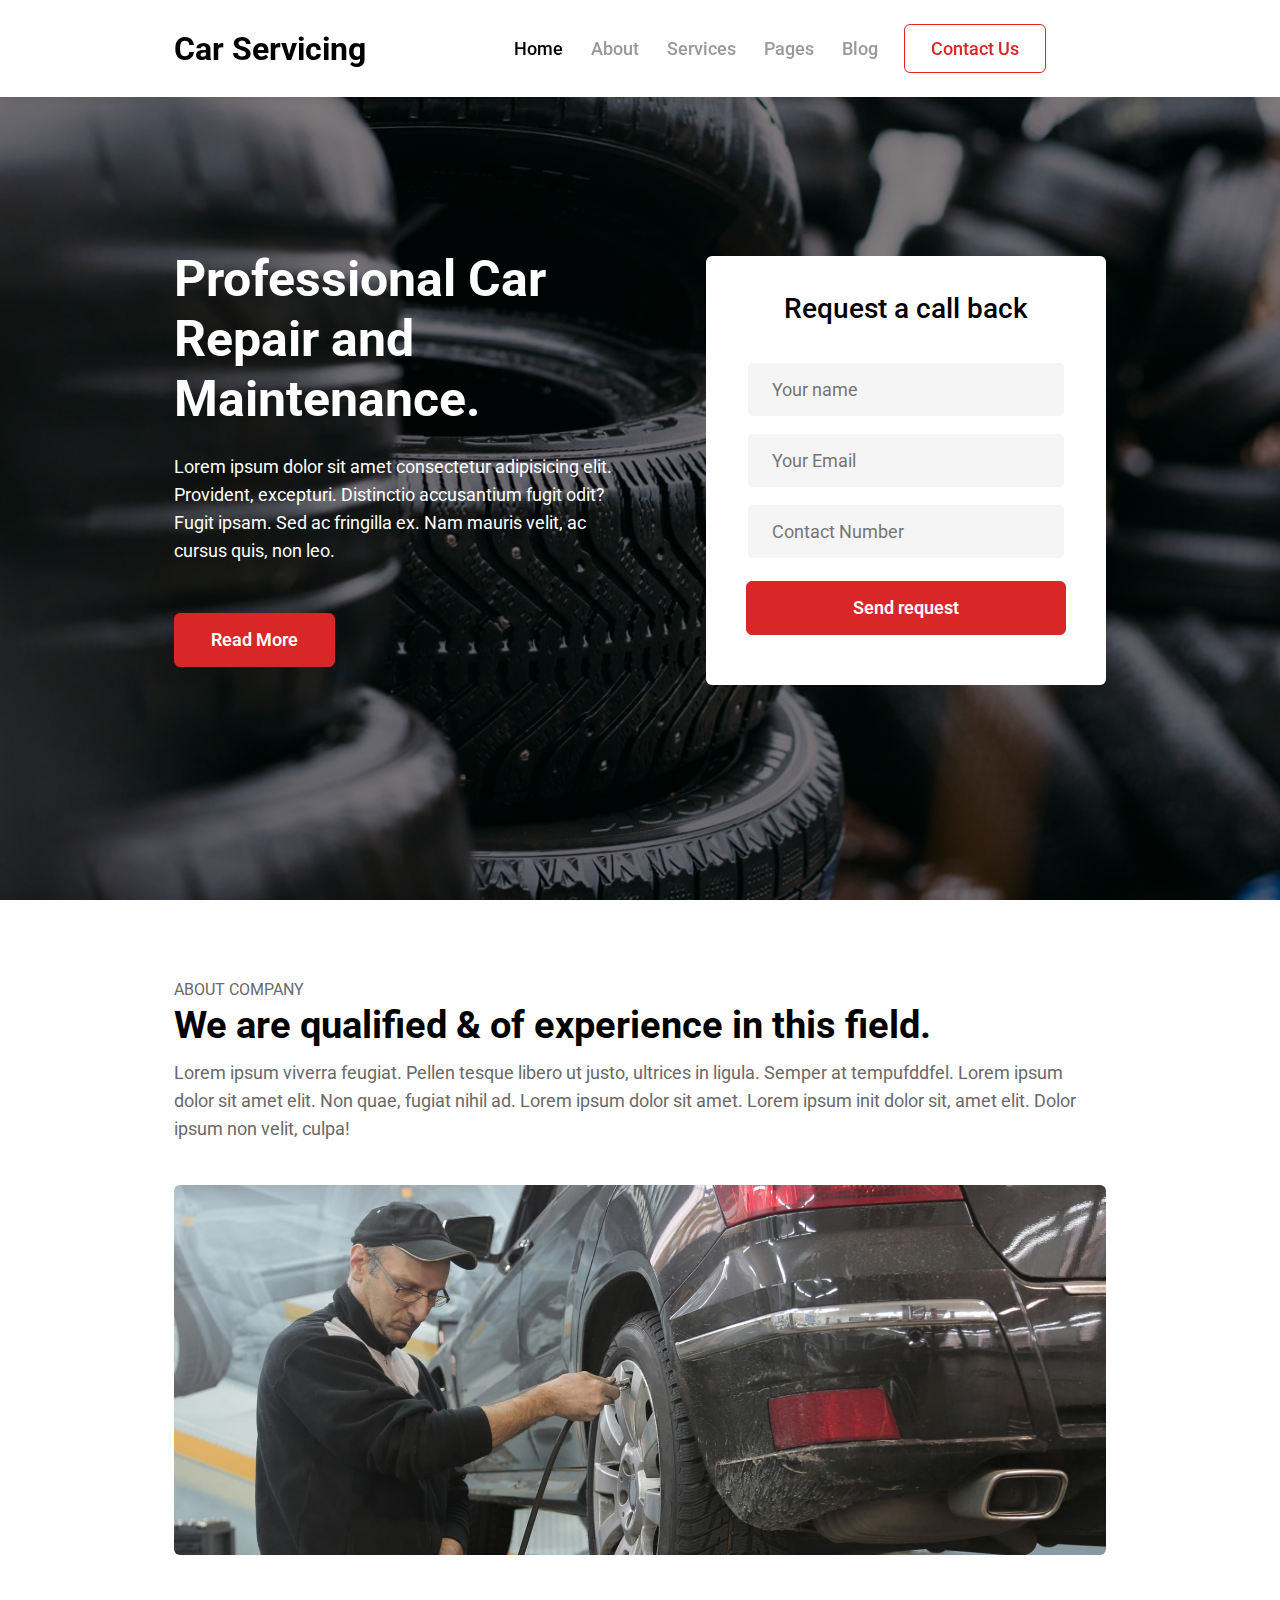
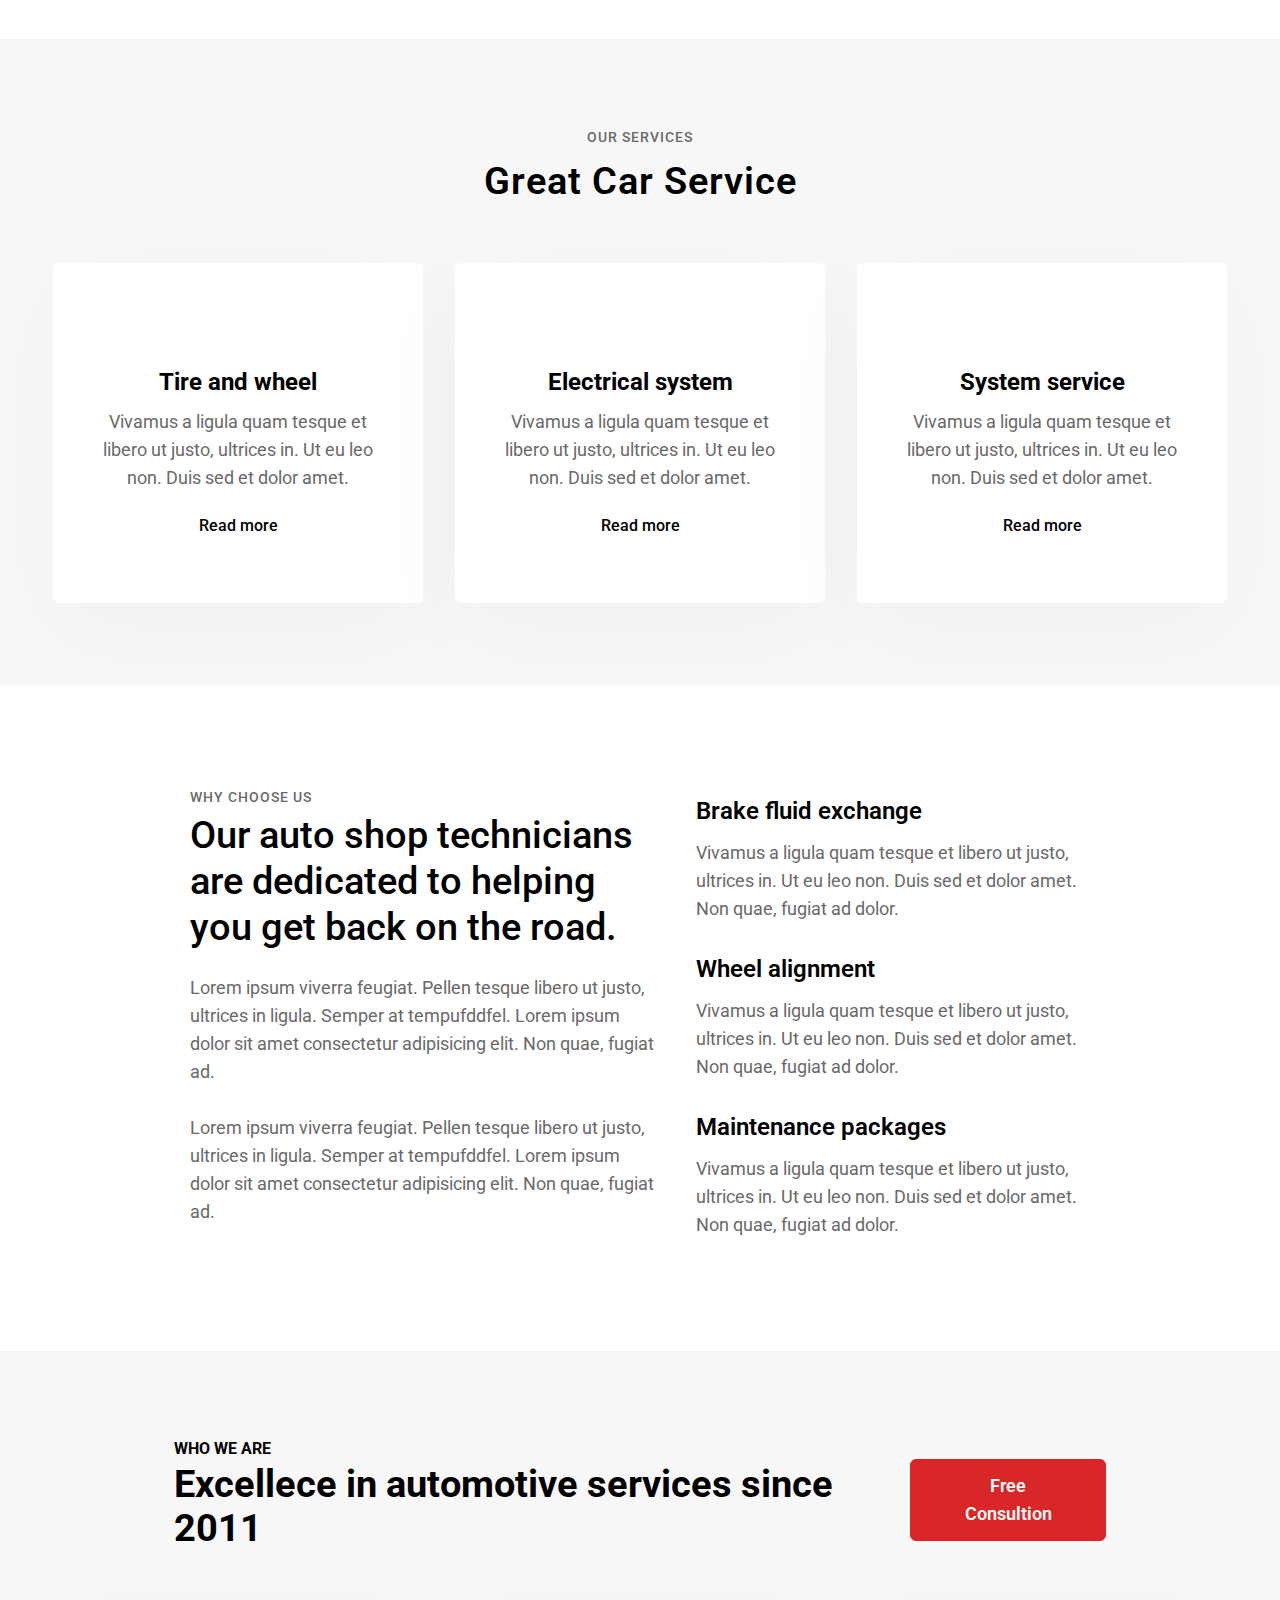
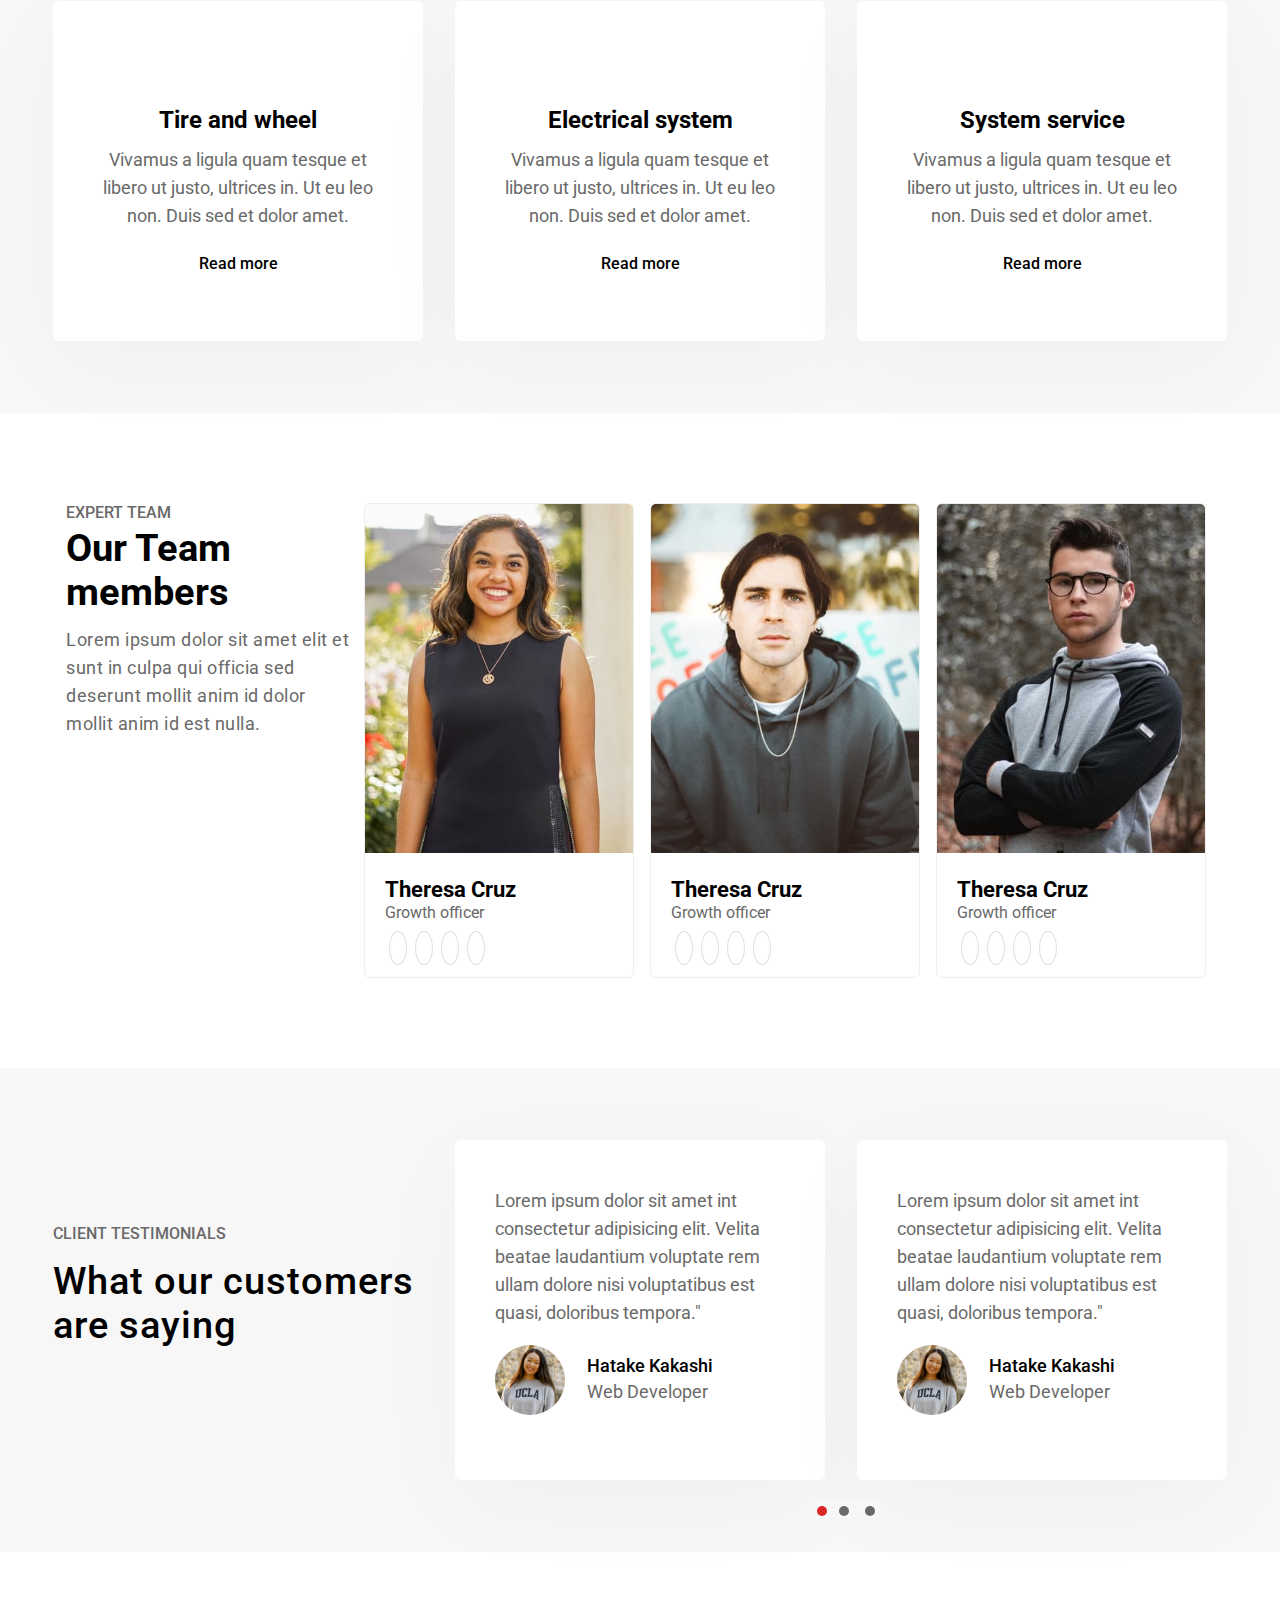
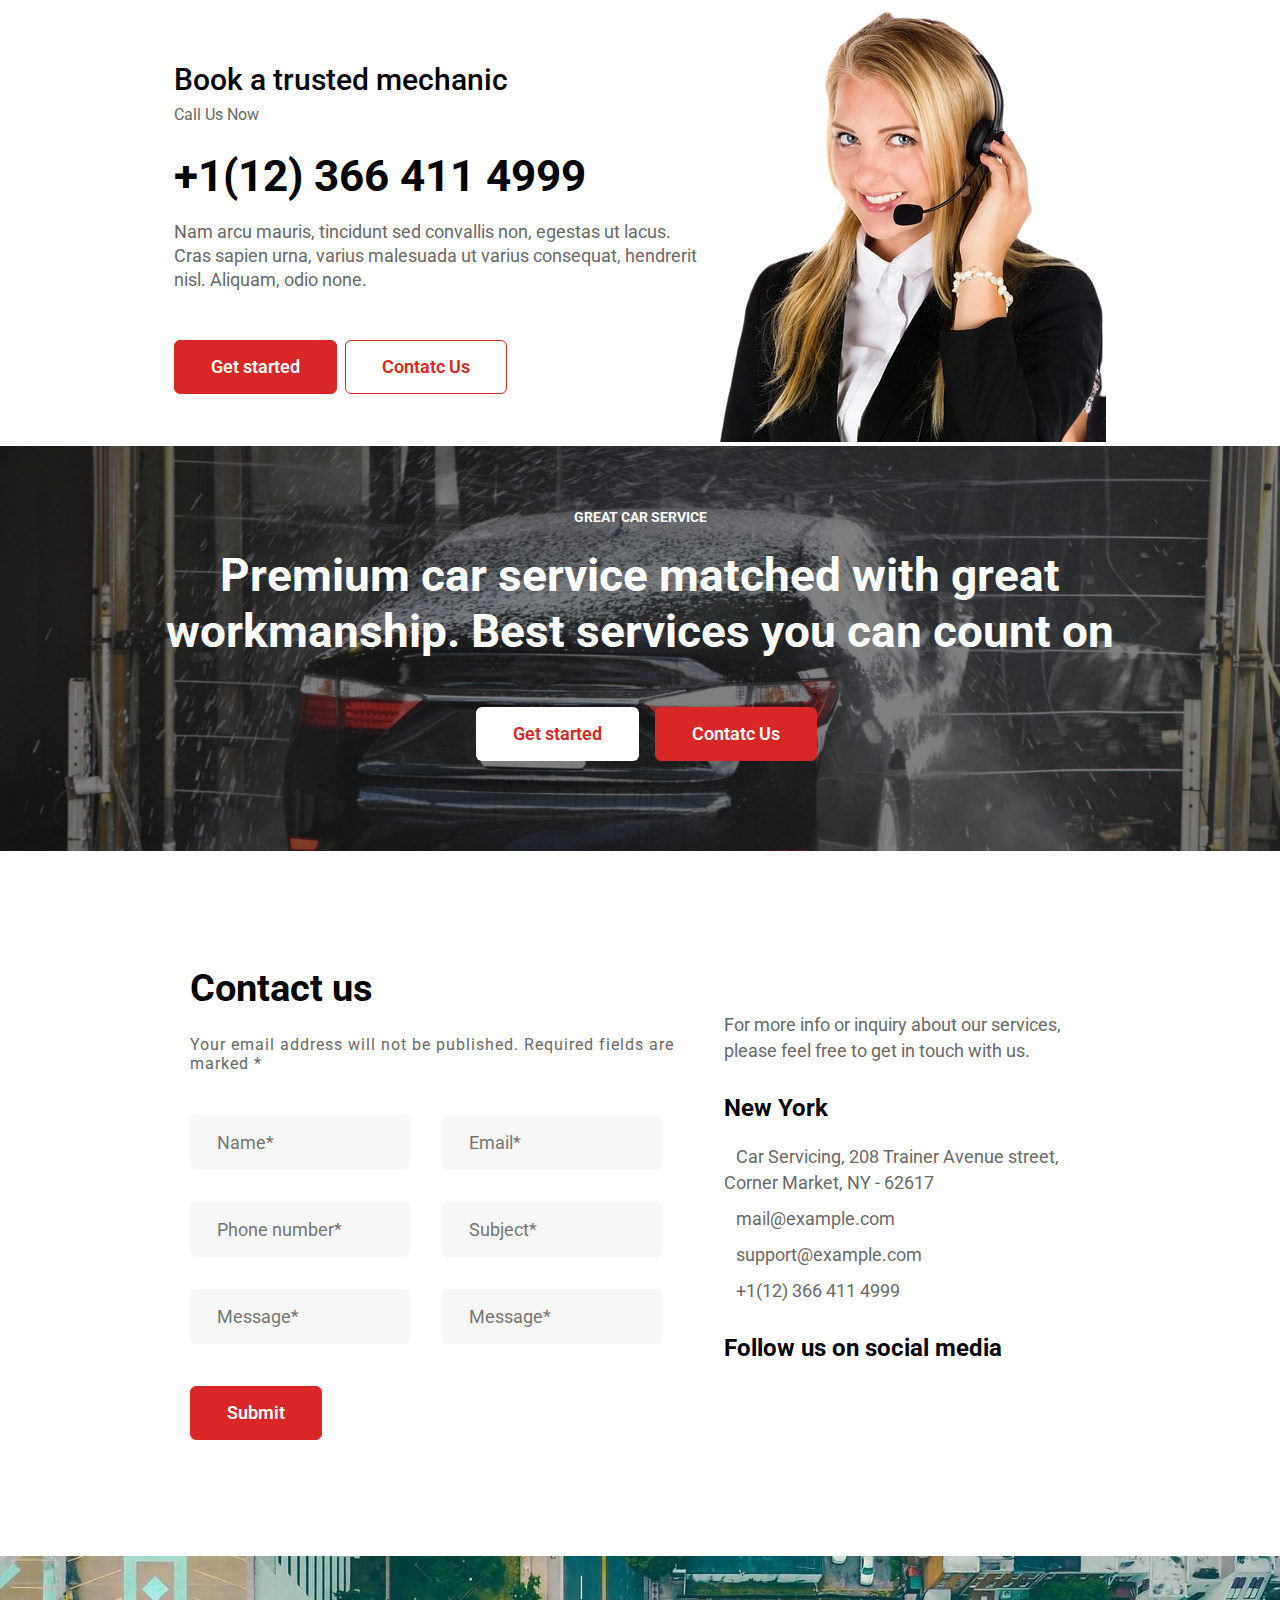
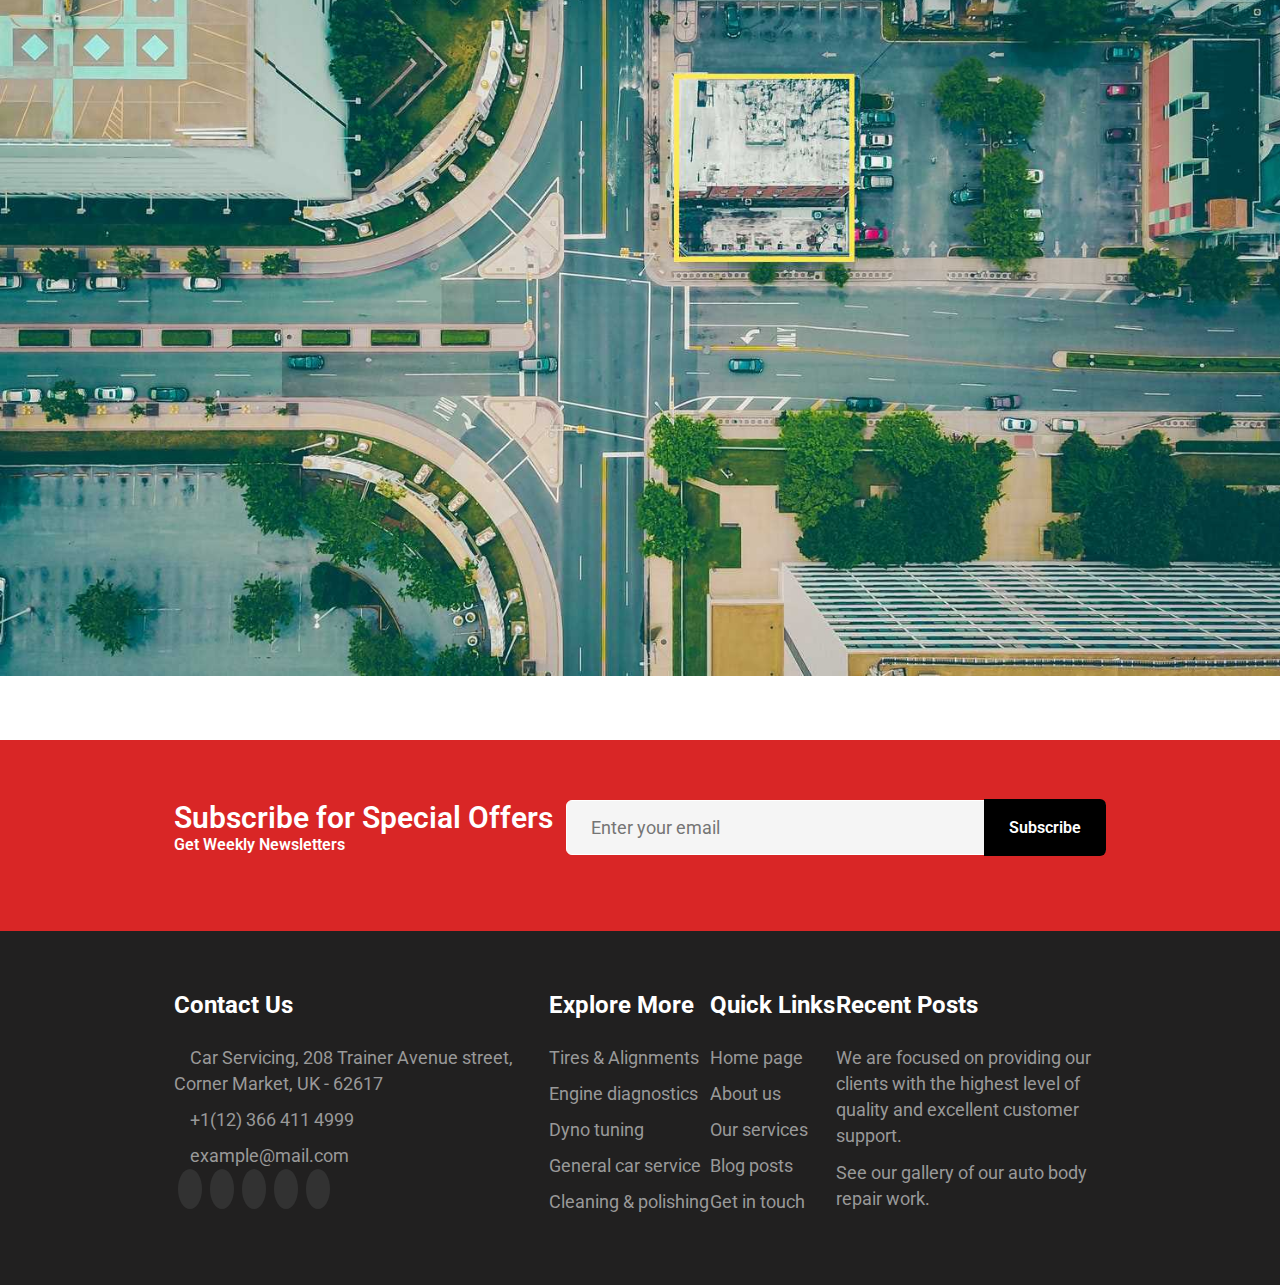
<file: landing__page.html>
<!DOCTYPE html>
<html lang="en">
<head>
    <meta charset="UTF-8">
    <meta http-equiv="X-UA-Compatible" content="IE=edge">
    <meta name="viewport" content="width=device-width, initial-scale=1.0">
    <link rel="stylesheet" href="./assets/element.css">
    <link rel="stylesheet" href="">
    <link rel="stylesheet" href="./assets/style.css">
    <link rel="preconnect" href="https://fonts.googleapis.com">
    <link rel="stylesheet" href="./assets/tab__about.css">
    <link rel="stylesheet" href="./assets/contact.css">
    <link rel="preconnect" href="https://fonts.gstatic.com" crossorigin>
    <link href="https://fonts.googleapis.com/css2?family=Roboto:wght@300;400;500;700&display=swap" rel="stylesheet">
    <link rel="stylesheet" href="https://cdnjs.cloudflare.com/ajax/libs/font-awesome/6.2.0/css/all.min.css" integrity="sha512-xh6O/CkQoPOWDdYTDqeRdPCVd1SpvCA9XXcUnZS2FmJNp1coAFzvtCN9BmamE+4aHK8yyUHUSCcJHgXloTyT2A==" crossorigin="anonymous" referrerpolicy="no-referrer" />
    <title>Document</title>
</head>
<body>
    <div id="header">
                <div class="fixed">
                    <div class="container">
                        <h1>
                            <a class="home-icon" href="index.html">
                                <i class="container-icon fa-solid fa-car"></i>
                                Car Servicing    
                            </a>
                        </h1>
            
                        <div class="navBar">
                            <ul class="navBar-list">
                                <li class="navBar-item">
                                    <a class ="color-text" href="index.html">Home</a>
                                </li>
                                <li class="navBar-item "><a href="about.html" class="hover-footer">About</a></li>
                                <li class="navBar-item"><a href="services.html" class="hover-footer">Services</a></li>
                                
                                <li class="navBar-item navBar-hover">
                                    <a href="" class="">Pages</a>
                                    <!-- <i class="fa-regular fa-chevron-down"></i> -->
                                    <i class="icon-nav fa-sharp fa-solid fa-chevron-down"></i>
                                    
                                        <div class="nav-child-list">
                                            <a class="navlist-items" href="page__work.html">Work Gallery</a>
                                            <a class="navlist-items" href="contactus.html">Contact us</a>
                                            <a class="navlist-items" href="landing__page.html">Landing page</a>
                                        </div>

                                    
                                </li>
                                <li class="navBar-item navBar-hover1">
                                    <a href="" class="">Blog</a>
                                    <i class="icon-nav fa-sharp fa-solid fa-chevron-down"></i>

                                    <div class="nav-child-list1">
                                        <a class="navlist-items" href="">Blog Posts</a>
                                        <a class="navlist-items" href="">Blog Single Posts</a>
                                        <!-- <a class="navlist-items" href="">Landing page</a> -->
                                    </div>
                                
                                </li>
                                
                            </ul>
            
                            <button class=" navBar-btn">Contact Us</button>
                            <i class=" moon-icon fa-solid fa-moon"></i>
            
                        </div>
            
                    </div>
                </div>
            
        
    </div>

    <div id="home">
        <div class="overlay">
            <div class="table">
                <div class="carRepair" style="text-align:start ;">
                    <h2>Professional Car Repair and Maintenance.</h2>
                    <p>Lorem ipsum dolor sit amet consectetur adipisicing elit. Provident, excepturi. Distinctio accusantium fugit odit? Fugit ipsam. Sed ac fringilla ex. Nam mauris velit, ac cursus quis, non leo.</p>
                    <button class="button">Read More</button>
                </div>

                <div class="form">
                    <h3>Request a call back </h3>
                    <div class="form-input">
                        <input class="input-inf" type="text" name="" id="" placeholder="Your name">
                        <input class="input-inf" type="email" name="" id="" placeholder="Your Email">
                        <input class="input-inf" type="number" name="" id="" placeholder="Contact Number">
                        <button class="button form-btn">Send request</button>
                    </div>
                </div>
            </div>
        </div>
            
    </div>

    <div id="about-company">
        <div class="company-container">
            <h4 class="tiltle__main">ABOUT COMPANY</h4>
            <h2 class="text__main">We are qualified & of experience in this field.</h2>
            <p>
                Lorem ipsum viverra feugiat. Pellen tesque libero ut justo, ultrices in ligula. Semper at tempufddfel. Lorem ipsum dolor sit amet elit. Non quae, fugiat nihil ad. Lorem ipsum dolor sit amet. Lorem ipsum init dolor sit, amet elit. Dolor ipsum non velit, culpa!
            </p>
            <img class="company-img" src="./img/ab.jpg" alt="">

        </div>
    </div>

    <div id="services">
        <div class="services-container">
            <h3>OUR SERVICES</h3>
            <h2>Great Car Service</h2>

            <div id="box-main">
                <div class="services-box">
                    <div class="box">
                        <i class="icon-car fa-solid fa-car"></i>
                        <h4>Tire and wheel</h4>
                        <p>Vivamus a ligula quam tesque et libero ut justo, ultrices in. Ut eu leo non. Duis sed et dolor amet.</p>
                        <a href="" class="hover-footer">
                            Read more
                            <i class="box-icon fa fa-long-arrow-right"></i>
                        </a>
                    </div>
                </div>
    
                <div class="services-box">
                    <div class="box">
                        <i class="icon-car fa fa-plug"></i>
                        <h4>Electrical system</h4>
                        <p>Vivamus a ligula quam tesque et libero ut justo, ultrices in. Ut eu leo non. Duis sed et dolor amet.</p>
                        <a href="" class="hover-footer">
                            Read more
                            <i class="box-icon fa fa-long-arrow-right"></i>
                        </a>
                    </div>
                </div>
    
                <div class="services-box">
                    <div class="box">
                        <i class="icon-car fa fa-wrench"></i>
                        <h4>System service</h4>
                        <p>Vivamus a ligula quam tesque et libero ut justo, ultrices in. Ut eu leo non. Duis sed et dolor amet.</p>
                        <a href="" class="hover-footer">
                            Read more
                            <i class="box-icon fa fa-long-arrow-right"></i>
                        </a>
                    </div>
                </div>
            </div>
            
        </div>
    </div>
    
    <div id="wedo">

        <div class="wedo__container">
            <div class="align">
                <span>WHY CHOOSE US</span>
                <h3>Our auto shop technicians are dedicated to helping you get back on the road.</h3>
                <p>
                    Lorem ipsum viverra feugiat. Pellen tesque libero ut justo, ultrices in ligula. Semper at tempufddfel. Lorem ipsum dolor sit amet consectetur adipisicing elit. Non quae, fugiat ad.
                </p>
                
                <p>
                    Lorem ipsum viverra feugiat. Pellen tesque libero ut justo, ultrices in ligula. Semper at tempufddfel. Lorem ipsum dolor sit amet consectetur adipisicing elit. Non quae, fugiat ad.
                </p>
            </div>
    
            <div class="wedo__box">
                <div class="wedo__items">
                    <i class="area-box-icon fa-solid fa-car"></i>
                    <div class="box-infor">
                        <a href="" class="hover-footer">Brake fluid exchange</a>
                        <p>
                            Vivamus a ligula quam tesque et libero ut justo, ultrices in. Ut eu leo non. Duis sed et dolor amet. Non quae, fugiat ad dolor.
                        </p>
                    </div>
                </div>
    
                <div class="wedo__items">
                    <i class="area-box-icon fa fa-plug"></i>
                    <div class="box-infor">
                        <a href="" class="hover-footer">Wheel alignment</a>
                        <p>
                            Vivamus a ligula quam tesque et libero ut justo, ultrices in. Ut eu leo non. Duis sed et dolor amet. Non quae, fugiat ad dolor.
                        </p>
                    </div>
                </div>
    
                <div class="wedo__items">
                    <i class="area-box-icon fa fa-wrench"></i>
                    <div class="box-infor">
                        <a href="" class="hover-footer">Maintenance packages</a>
                        <p>
                            Vivamus a ligula quam tesque et libero ut justo, ultrices in. Ut eu leo non. Duis sed et dolor amet. Non quae, fugiat ad dolor.
                        </p>
                    </div>
                </div>
            </div>
        </div>
        
    
    </div>


    <div id="whoare">

        <div class="whoare__container">
            <div class="who-box-1">
                <h4 class="title__main">WHO WE ARE</h4>
                <h2 class="text__main">Excellece in automotive services since 2011</h2>
            </div>

            <div class="who-box-2">
                <button class="button">Free Consultion</button>
            </div>
        </div>

        <div id="box-main">
            <div class="services-box">
                <div class="box">
                    <i class="icon-car fa-solid fa-car"></i>
                    <h4>Tire and wheel</h4>
                    <p>Vivamus a ligula quam tesque et libero ut justo, ultrices in. Ut eu leo non. Duis sed et dolor amet.</p>
                    <a href="" class="hover-footer">
                        Read more
                        <i class="box-icon fa fa-long-arrow-right"></i>
                    </a>
                </div>
            </div>

            <div class="services-box">
                <div class="box">
                    <i class="icon-car fa fa-plug"></i>
                    <h4>Electrical system</h4>
                    <p>Vivamus a ligula quam tesque et libero ut justo, ultrices in. Ut eu leo non. Duis sed et dolor amet.</p>
                    <a href="" class="hover-footer">
                        Read more
                        <i class="box-icon fa fa-long-arrow-right"></i>
                    </a>
                </div>
            </div>

            <div class="services-box">
                <div class="box">
                    <i class="icon-car fa fa-wrench"></i>
                    <h4>System service</h4>
                    <p>Vivamus a ligula quam tesque et libero ut justo, ultrices in. Ut eu leo non. Duis sed et dolor amet.

                    </p>
                    <a href="" class="hover-footer">
                        Read more
                        <i class="box-icon fa fa-long-arrow-right"></i>
                    </a>
                </div>
            </div>
        </div>
    </div>
    
    <div id="ourteams">
        <div class="ourteam__container">

            <div class="ourteams__person">

                <div class="person__text">
                                <h4>EXPERT TEAM</h4>
                                <h2 class="text__main">Our Team members</h2>
                            <p>
                            Lorem ipsum dolor sit amet elit et sunt in culpa qui officia sed deserunt mollit anim id dolor mollit anim id est nulla.   
                            </p>
                </div>

                <div class="person__box">
                    <div class="pic-scale">
                        <img class="person-pic" src="./img/team1 (1).jpg" alt="">
                    </div>

                    <div class="box__items">
                        <h3>Theresa Cruz</h3>
                        <p>Growth officer</p>
                        <div class="teams__icon">
                            <i class=" ourteams-icon fa-brands fa-facebook"></i>
                            <i class="  ourteams-icon fa-brands fa-twitter"></i>
                            <i class=" ourteams-icon fa-brands fa-instagram"></i>
                            <i class=" ourteams-icon fa-brands fa-linkedin-in"></i>
                            

                        </div>
                    </div>

                </div>

                <div class="person__box">
                    <div class="pic-scale">
                        <img class="person-pic" src="./img/team3.jpg" alt="">
                    </div>

                    <div class="box__items">
                        <h3>Theresa Cruz</h3>
                        <p>Growth officer</p>
                        <div class="teams__icon">
                            <i class=" ourteams-icon fa-brands fa-facebook"></i>
                            <i class="  ourteams-icon fa-brands fa-twitter"></i>
                            <i class=" ourteams-icon fa-brands fa-instagram"></i>
                            <i class=" ourteams-icon fa-brands fa-linkedin-in"></i>
                            

                        </div>
                    </div>

                </div>

                <div class="person__box">
                    <div class="pic-scale">
                        <img class="person-pic" src="./img/team4.jpg" alt="">
                    </div>

                    <div class="box__items">
                        <h3>Theresa Cruz</h3>
                        <p>Growth officer</p>
                        <div class="teams__icon">
                            <i class=" ourteams-icon fa-brands fa-facebook"></i>
                            <i class="  ourteams-icon fa-brands fa-twitter"></i>
                            <i class=" ourteams-icon fa-brands fa-instagram"></i>
                            <i class=" ourteams-icon fa-brands fa-linkedin-in"></i>
                            

                        </div>
                    </div>

                </div>
            </div>
        </div>
    </div>

    <div id="customers">
        <div class="services-container">
            

            <div id="box-main">
                <div class="customers-left">
                    <div class="customers-left-infor">
                        <p>CLIENT TESTIMONIALS</p>
                        <h2>What our customers are saying</h2>                        
                    </div>
                </div>
    
                <div class="customers-container services-box">
                    <div class="customers-box ">
                        <p>
                            Lorem ipsum dolor sit amet int consectetur adipisicing elit. Velita beatae laudantium
									  voluptate rem ullam dolore nisi voluptatibus est quasi, doloribus tempora."          
                        </p>
                        <div class="person">

                            <div class="person-img">
                                <img class="avatar" src="./img/team2.jpg" alt="">
                            </div>

                            <div class="person-infor">
                                <h4>Hatake Kakashi</h4>
                                <p>Web Developer</p>
                            </div>

                        </div>
                    </div>

                    <div class="customers-box ">
                        <p>
                            Lorem ipsum dolor sit amet int consectetur adipisicing elit. Velita beatae laudantium
									  voluptate rem ullam dolore nisi voluptatibus est quasi, doloribus tempora."          
                        </p>
                        <div class="person">

                            <div class="person-img">
                                <img class="avatar" src="./img/team2.jpg" alt="">
                            </div>

                            <div class="person-infor">
                                <h4>Hatake Kakashi</h4>
                                <p>Web Developer</p>
                            </div>
                            
                        </div>
                    </div>

                    <div class="click">
                        <button role="button">
                            <span></span>
                        </button>
                        <button role="button">
                            <span></span>
                        </button>
                        <button role="button">
                            <span></span>
                        </button>
                    </div>
                </div>

            </div>
            
        </div>
    </div>
   

    <div id="contact">
        <div class="contact-container">
            <div class="contact-infor">
                <h3>Book a trusted mechanic</h3>
                <h4>Call Us Now</h4>
                <h2>
                    <i class="fa-solid fa-phone"></i>
                    +1(12) 366 411 4999
                </h2>
                <p>Nam arcu mauris, tincidunt sed convallis non, egestas ut lacus. Cras sapien urna, varius malesuada ut varius consequat, hendrerit nisl. Aliquam, odio none.</p>
                
                <div class="banner-btn">
                    <button class= "button">Get started</button>
                    <button class="contact-button button">Contatc Us</button>
                </div>

            </div>

            <div class="contact-img">
                <img src="./img/customer.png" alt="">
            </div>
        </div>
    </div>

    <div id="banner">
        <div class="banner-container" style="margin-top:4px ;">
                <div class="overlay-1">
                    <div class="banner-width">
                        <h4>GREAT CAR SERVICE</h4>
                        <h2>Premium car service matched with great workmanship. Best services you can count on</h2>
                        
                        <div class="banner-btn">
                            <button class="banner-button button">Get started</button>
                            <button class="button">Contatc Us</button>
                        </div>
        
                    </div>
                </div>
        </div>
        
    </div>

    <div id="contactus">
        <div class="contatc__infor">
            <!-- Left -->
                <div class="contact__form">
                    <h2>Contact us</h2>
                    <p>Your email address will not be published. Required fields are marked *</p>
                    <form class="form__main" action="">
                        <input  class="form__contact"type="text" name="w3lName"  placeholder="Name*" required="">
                        <input  class="form__contact"type="email" name="w3lName"  placeholder="Email*" required="">
                        <input  class="form__contact"type="number" name="w3lName"  placeholder="Phone number*" required="">
                        <input  class="form__contact"type="text" name="w3lName"  placeholder="Subject*" required="">
                        <input  class="form__contact"type="text" name="w3lName"  placeholder="Message*" required="">
                        <input  class="form__contact"type="text" name="w3lName"  placeholder="Message*" required="">
                    </form>
                    <button class="button btn__contactfrom"> Submit</button>
                </div>
                       

                <div class="contact__right">

                    <p class="">
                        For more info or inquiry about our services, please feel free to get in touch with us.
                    </p>
    
                    <h2>New York</h2>
                    <p class="contactform__hover ">
                        <i class="fa-solid fa-location-dot"></i>
                        Car Servicing, 208 Trainer Avenue street, Corner Market, NY - 62617
                    </p>
    
                    <p class="contactform__hover ">
                        <i class="fa-regular fa-envelope"></i>
                        mail@example.com
                    </p>
    
                    <p class="contactform__hover ">
                        <i class="fa-solid fa-question"></i>
                        support@example.com
                    </p>
    
                    <p class="contactform__hover ">
                        <i class="fa-solid fa-phone"></i>
                        +1(12) 366 411 4999
                    </p>

                    <h2>Follow us on social media</h2>
                    <i class="icon__contatc-hover  fa-brands fa-facebook-f"></i>
                    <i class="icon__contatc-hover  fa-brands fa-twitter"></i>
                    <i class="icon__contatc-hover  fa-brands fa-instagram"></i>
                    <i class="icon__contatc-hover  fa-brands fa-linkedin-in"></i>
                
                </div>     
                        
        </div>
    </div>

    <div id="contact__maps">
        <div class="map__location">
            <img class="location__map" src="./img/map.jpg" alt="">
        </div>
    </div>

    <div id="sub">
        <div class="sub-container">
            <div class="sub-text">
                <h3>Subscribe for Special Offers</h3>
                <h4>Get Weekly Newsletters</h4>
            </div>
    
            <div class="sub-email">
                <input class="sub-input" type="email" placeholder="Enter your email">
                <button>Subscribe</button>
            </div>

        </div>
    </div>

    <div id="footer">
        <div class="footer-main">
            <div class="footer-container">
                <div class="contactus ">
                    <h3>Contact Us</h3>
                    <ul>
                        <li>
                            <i class="fa-solid fa-location-dot"></i>
                            Car Servicing, 208 Trainer Avenue street, Corner Market, UK - 62617
                        </li>

                        <li class="hover-text">
                            <a href="" class="hover-footer">
                                <i class="fa-solid fa-phone"></i>
                                +1(12) 366 411 4999                   
                            </a>
                        </li>

                        <li>
                            <a href="" class="hover-footer">
                                <i class="fa-solid fa-envelope-open"></i>
                                example@mail.com
                            </a>
                        </li>
                    </ul>

                    <div class="icon-list">
                        <a href="" class="hover-footer">
                            <i class="fb icon-social fa-brands fa-facebook"></i>
                        </a>

                        <a href="" class="hover-footer">
                            <i class=" tw icon-social fa-brands fa-twitter"></i>
                        </a>
                        <a href="" class="hover-footer">
                            <i class="insta icon-social fa-brands fa-instagram"></i>
                        </a>
                        <a href="" class="hover-footer">
                            <i class="gg icon-social fa-brands fa-google"></i>
                        </a>
                        
                        <a href="" class="hover-footer">
                        <i class="in icon-social fa-brands fa-linkedin-in"></i>

                        </a>
                        
                    </div>
                </div>

                <div class="exploremore ">
                    <h3>Explore More</h3>
                    <ul>
                        <li>
                            <a href="" class="hover-footer">
                                Tires & Alignments
                            </a>
                        </li>

                        <li>
                            <a href="" class="hover-footer">
                               Engine diagnostics
                            </a>
                        </li>

                        <li>
                            <a href="" class="hover-footer">
                                Dyno tuning
                            </a>
                        </li>

                        <li>
                            <a href="" class="hover-footer">
                                General car service
                            </a>
                        </li>

                        <li>
                            <a href="" class="hover-footer">
                                Cleaning & polishing
                            </a>
                        </li>

                    </ul>
                </div>

                <div class="exploremore ">
                    <h3>Quick Links</h3>
                    <ul>
                        <li >
                            <a href="index.html" class="hover-footer">
                               Home page
                            </a>
                        </li>
                        <li >
                            <a href="about.html" class="hover-footer">
                                About us
                            </a>
                        </li>

                        <li >
                            <a href="services.html" class="hover-footer">
                                Our services
                            </a>
                        </li>

                        <li >
                            <a href="" class="hover-footer">
                                Blog posts
                            </a>
                        </li>

                        <li >
                            <a href="contactus.html" class="hover-footer">
                                Get in touch
                            </a>
                        </li>

                    </ul>
                </div>

                <div class="posts ">
                    <h3>Recent Posts</h3>
                    <a class = "hover-footer posts-des" href="">
                        We are focused on providing our clients with the highest level of quality and excellent customer support.

                    </a>
                    <br>
                    <a class = "hover-footer posts-des"  href="">
                         See our gallery of our auto body repair work.
                    </a>

                </div>
            </div>
        </div>
    </div>
</body>
</html>
</file>
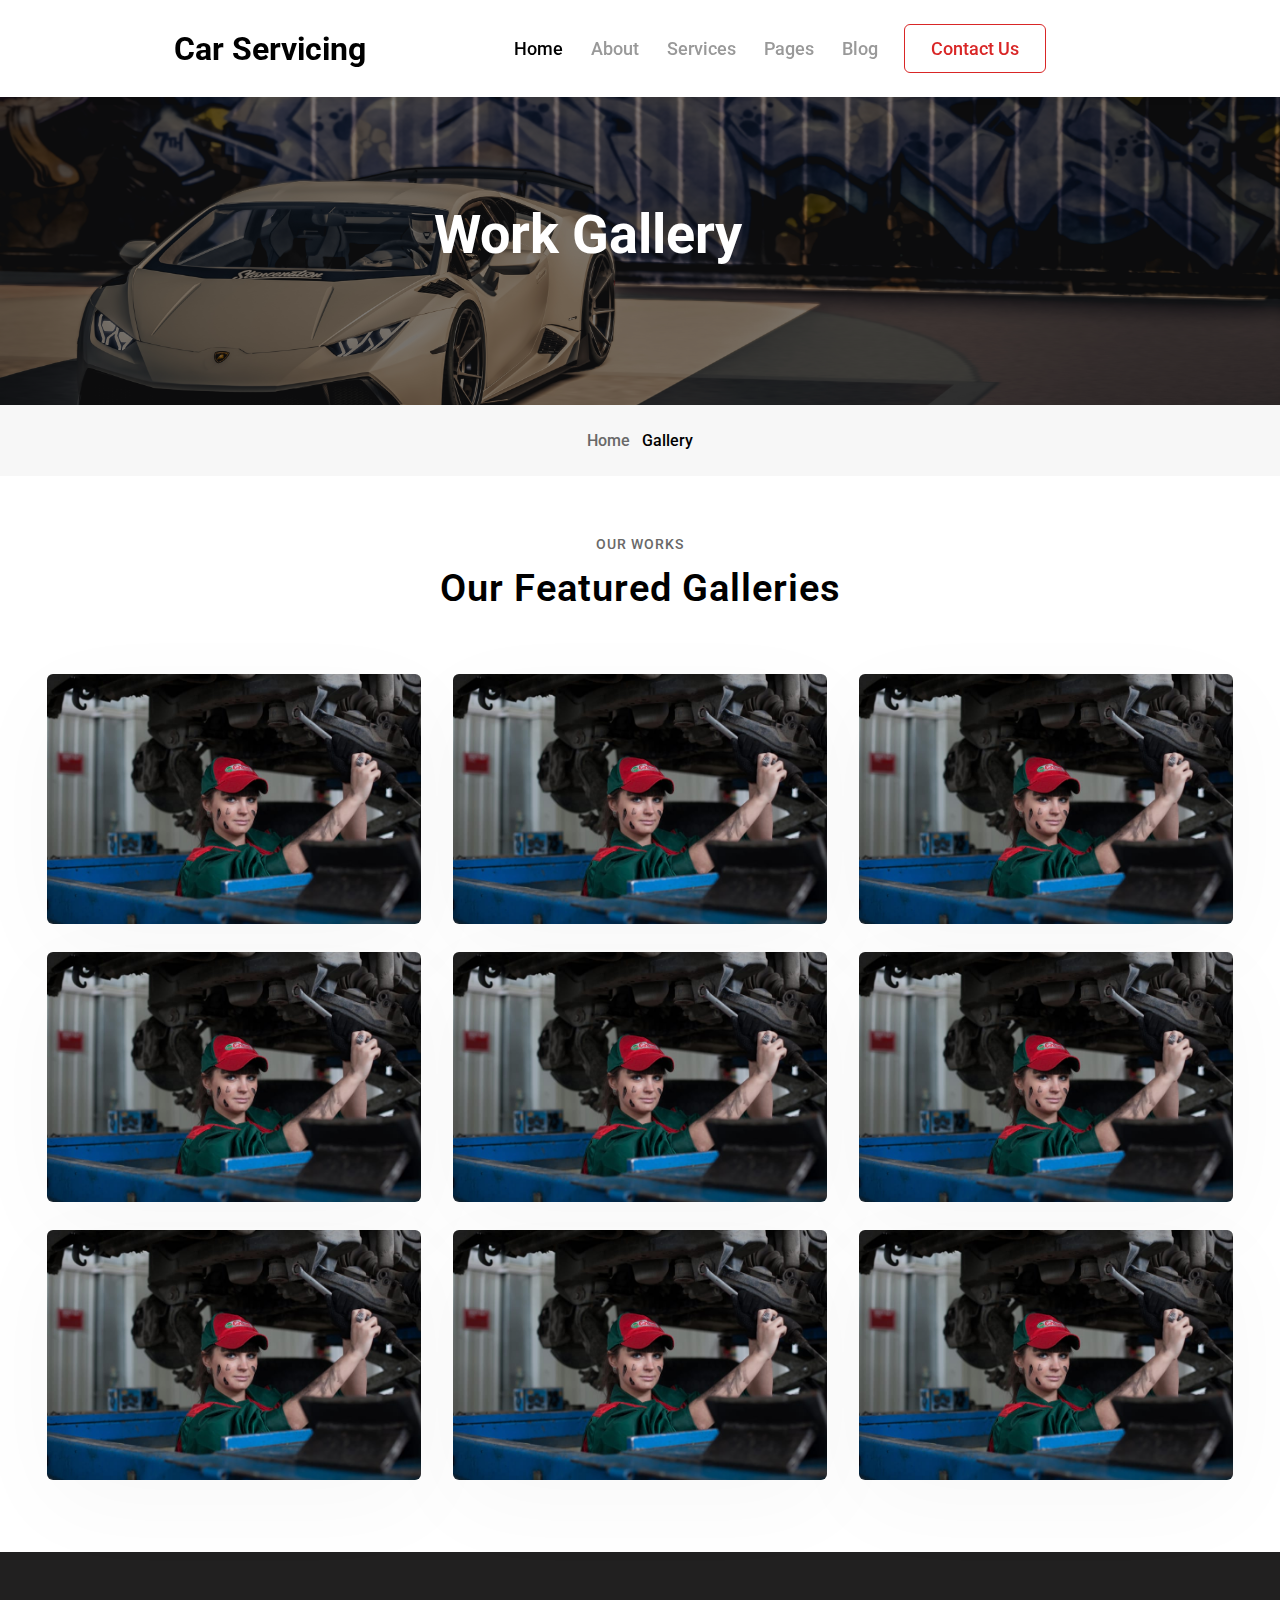
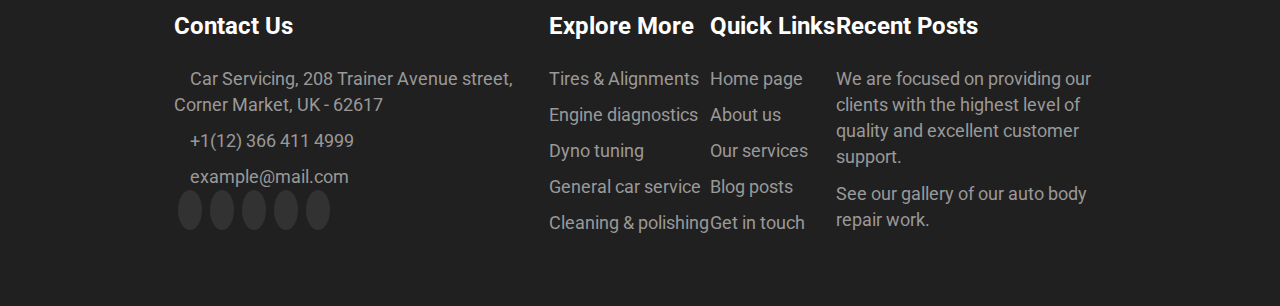
<file: page__work.html>
<!DOCTYPE html>
<html lang="en">
  <head>
    <meta charset="UTF-8" />
    <meta http-equiv="X-UA-Compatible" content="IE=edge" />
    <meta name="viewport" content="width=device-width, initial-scale=1.0" />
    <link rel="stylesheet" href="./assets/element.css" />
    <link rel="stylesheet" href="./assets/style.css" />
    <link rel="stylesheet" href="./assets/tab__about.css" />
    <link rel="stylesheet" href="./assets/page__work.css" />
    <link rel="preconnect" href="https://fonts.googleapis.com" />
    <link rel="preconnect" href="https://fonts.gstatic.com" crossorigin />
    <link
      href="https://fonts.googleapis.com/css2?family=Roboto:wght@300;400;500;700&display=swap"
      rel="stylesheet"
    />
    <link
      rel="stylesheet"
      href="https://cdnjs.cloudflare.com/ajax/libs/font-awesome/6.2.0/css/all.min.css"
      integrity="sha512-xh6O/CkQoPOWDdYTDqeRdPCVd1SpvCA9XXcUnZS2FmJNp1coAFzvtCN9BmamE+4aHK8yyUHUSCcJHgXloTyT2A=="
      crossorigin="anonymous"
      referrerpolicy="no-referrer"
    />
    <title>Document</title>
  </head>
  <body>
    <div id="header">
      <div class="fixed">
        <div class="container">
          <h1>
            <a class="home-icon" href="index.html">
              <i class="container-icon fa-solid fa-car"></i>
              Car Servicing
            </a>
          </h1>

          <div class="navBar">
            <ul class="navBar-list">
              <li class="navBar-item">
                <a class="color-text" href="index.html">Home</a>
              </li>
              <li class="navBar-item">
                <a href="about.html" class="hover-footer">About</a>
              </li>
              <li class="navBar-item">
                <a href="services.html" class="hover-footer">Services</a>
              </li>

              <li class="navBar-item navBar-hover">
                <a href="" class="">Pages</a>
                <!-- <i class="fa-regular fa-chevron-down"></i> -->
                <i class="icon-nav fa-sharp fa-solid fa-chevron-down"></i>

                <div class="nav-child-list">
                  <a class="navlist-items" href="page__work.html"
                    >Work Gallery</a
                  >
                  <a class="navlist-items" href="contactus.html">Contact us</a>
                  <a class="navlist-items" href="landing__page.html"
                    >Landing page</a
                  >
                </div>
              </li>
              <li class="navBar-item navBar-hover1">
                <a href="" class="">Blog</a>
                <i class="icon-nav fa-sharp fa-solid fa-chevron-down"></i>

                <div class="nav-child-list1">
                  <a class="navlist-items" href="">Blog Posts</a>
                  <a class="navlist-items" href="">Blog Single Posts</a>
                  <!-- <a class="navlist-items" href="">Landing page</a> -->
                </div>
              </li>
            </ul>

            <button class="navBar-btn">Contact Us</button>
            <i class="moon-icon fa-solid fa-moon"></i>
          </div>
        </div>
      </div>
    </div>

    <div id="tab__about">
      <div class="overlay">
        <h2 class="tab__about-text">Work Gallery</h2>
      </div>
    </div>

    <div id="breadcrumb">
      <div class="breadcrumb__container">
        <ul class="bread-list">
          <li class="bread-text1">Home</li>

          <li class="bread-text2">
            <i class="bread-icon fa-solid fa-arrow-right"></i>
            Gallery
          </li>
        </ul>
      </div>
    </div>

    <div id="services pagework__hero">
      <div class="services-container pagework__main">
        <h3>OUR WORKS</h3>
        <h2>Our Featured Galleries</h2>

        <div id="box-main">
          <div class="services-box">
            <div class="box pagework__box">
              <img class="pagework__item" src="./img/blog7.jpg" alt="" />

              <div class="pagework__overlay"></div>

              <div class="pagework-hover fadeIn">
                <i class="fa-solid fa-magnifying-glass-plus"></i>
                <h4>Car servicing</h4>
              </div>
            </div>
          </div>

          <div class="services-box">
            <div class="box pagework__box">
              <img class="pagework__item" src="./img/blog7.jpg" alt="" />
            </div>
          </div>
          <div class="services-box">
            <div class="box pagework__box">
              <img class="pagework__item" src="./img/blog7.jpg" alt="" />
            </div>
          </div>
          <div class="services-box">
            <div class="box pagework__box">
              <img class="pagework__item" src="./img/blog7.jpg" alt="" />
            </div>
          </div>
          <div class="services-box">
            <div class="box pagework__box">
              <img class="pagework__item" src="./img/blog7.jpg" alt="" />
            </div>
          </div>
          <div class="services-box">
            <div class="box pagework__box">
              <img class="pagework__item" src="./img/blog7.jpg" alt="" />
            </div>
          </div>
          <div class="services-box">
            <div class="box pagework__box">
              <img class="pagework__item" src="./img/blog7.jpg" alt="" />
            </div>
          </div>

          <div class="services-box">
            <div class="box pagework__box">
              <img class="pagework__item" src="./img/blog7.jpg" alt="" />
            </div>
          </div>

          <div class="services-box">
            <div class="box pagework__box">
              <img class="pagework__item" src="./img/blog7.jpg" alt="" />
            </div>
          </div>
        </div>
      </div>
    </div>

    <div id="footer">
      <div class="footer-main">
        <div class="footer-container">
          <div class="contactus">
            <h3>Contact Us</h3>
            <ul>
              <li>
                <i class="fa-solid fa-location-dot"></i>
                Car Servicing, 208 Trainer Avenue street, Corner Market, UK -
                62617
              </li>

              <li class="hover-text">
                <a href="" class="hover-footer">
                  <i class="fa-solid fa-phone"></i>
                  +1(12) 366 411 4999
                </a>
              </li>

              <li>
                <a href="" class="hover-footer">
                  <i class="fa-solid fa-envelope-open"></i>
                  example@mail.com
                </a>
              </li>
            </ul>

            <div class="icon-list">
              <a href="" class="hover-footer">
                <i class="fb icon-social fa-brands fa-facebook"></i>
              </a>

              <a href="" class="hover-footer">
                <i class="tw icon-social fa-brands fa-twitter"></i>
              </a>
              <a href="" class="hover-footer">
                <i class="insta icon-social fa-brands fa-instagram"></i>
              </a>
              <a href="" class="hover-footer">
                <i class="gg icon-social fa-brands fa-google"></i>
              </a>

              <a href="" class="hover-footer">
                <i class="in icon-social fa-brands fa-linkedin-in"></i>
              </a>
            </div>
          </div>

          <div class="exploremore">
            <h3>Explore More</h3>
            <ul>
              <li>
                <a href="" class="hover-footer"> Tires & Alignments </a>
              </li>

              <li>
                <a href="" class="hover-footer"> Engine diagnostics </a>
              </li>

              <li>
                <a href="" class="hover-footer"> Dyno tuning </a>
              </li>

              <li>
                <a href="" class="hover-footer"> General car service </a>
              </li>

              <li>
                <a href="" class="hover-footer"> Cleaning & polishing </a>
              </li>
            </ul>
          </div>

          <div class="exploremore">
            <h3>Quick Links</h3>
            <ul>
              <li>
                <a href="index.html" class="hover-footer"> Home page </a>
              </li>
              <li>
                <a href="about.html" class="hover-footer"> About us </a>
              </li>

              <li>
                <a href="services.html" class="hover-footer"> Our services </a>
              </li>

              <li>
                <a href="" class="hover-footer"> Blog posts </a>
              </li>

              <li>
                <a href="contactus.html" class="hover-footer"> Get in touch </a>
              </li>
            </ul>
          </div>

          <div class="posts">
            <h3>Recent Posts</h3>
            <a class="hover-footer posts-des" href="">
              We are focused on providing our clients with the highest level of
              quality and excellent customer support.
            </a>
            <br />
            <a class="hover-footer posts-des" href="">
              See our gallery of our auto body repair work.
            </a>
          </div>
        </div>
      </div>
    </div>
  </body>
</html>
</file>
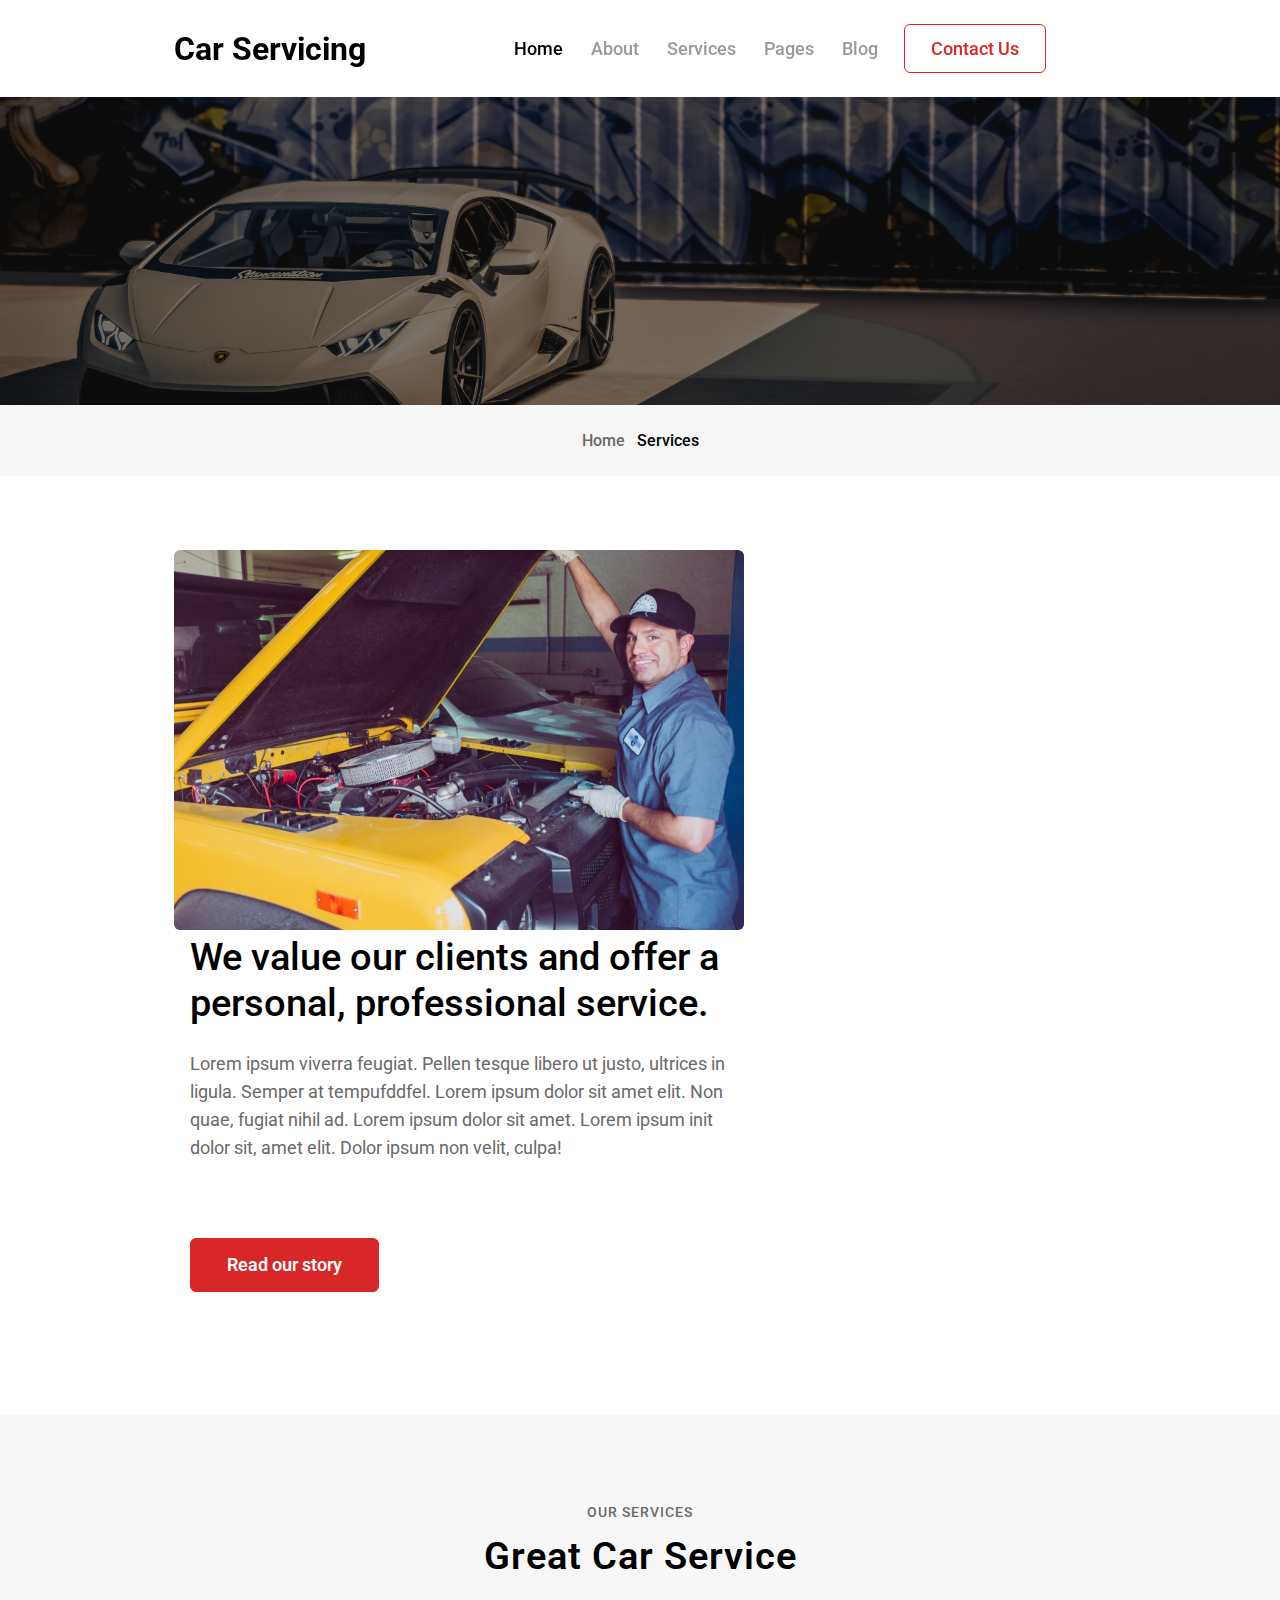
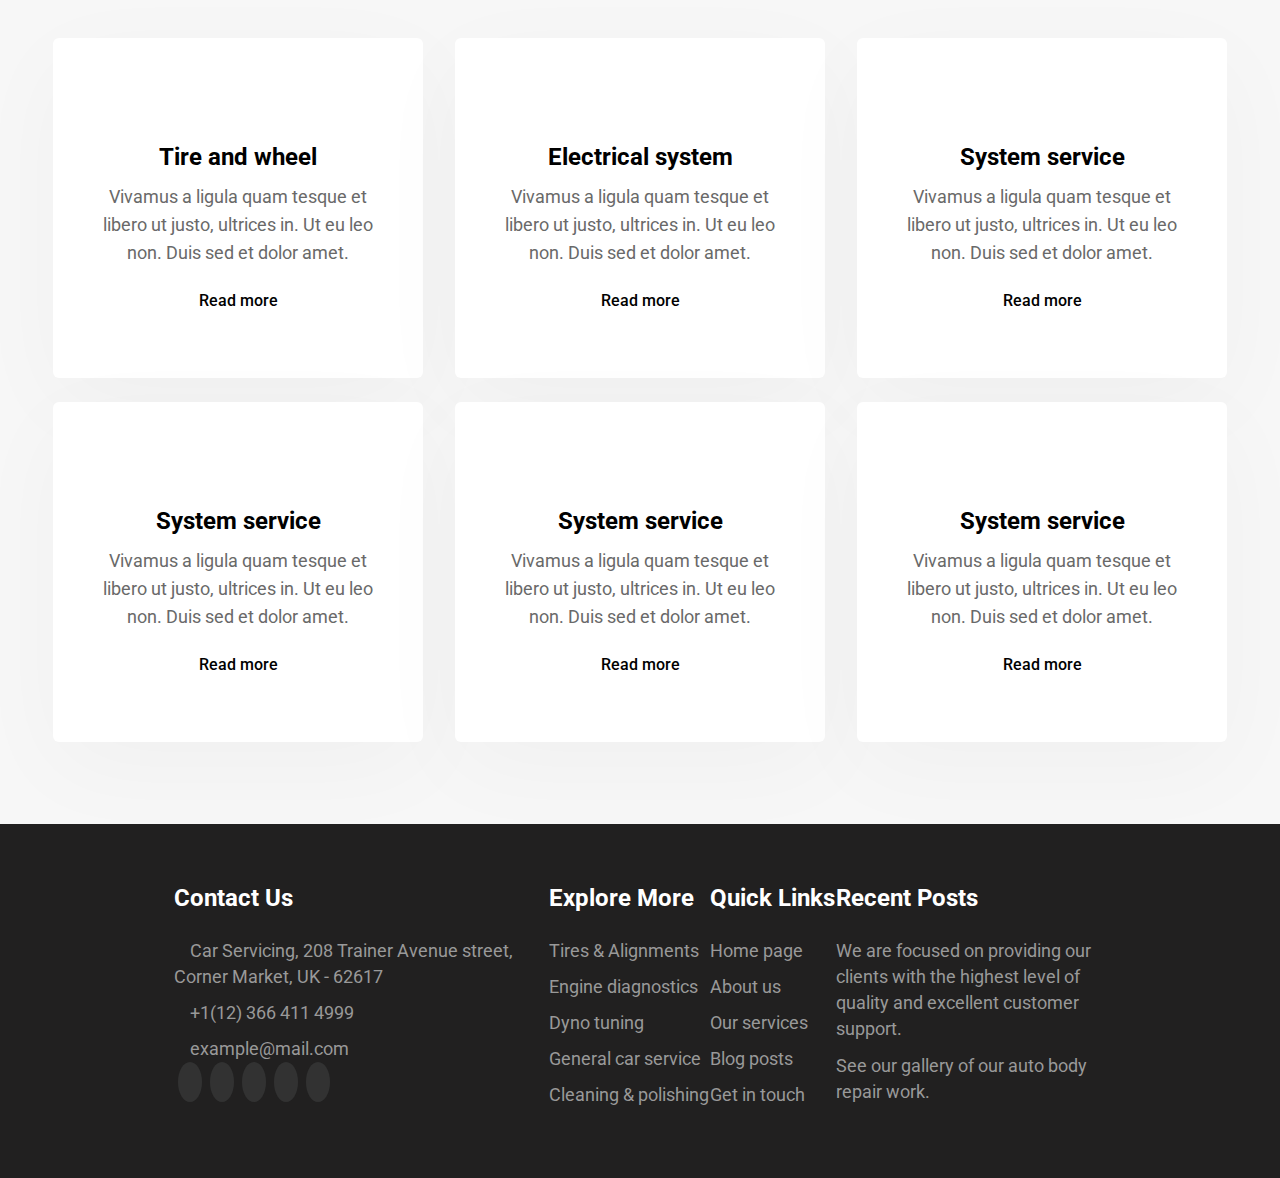
<file: services.html>
<!DOCTYPE html>
<html lang="en">
  <head>
    <meta charset="UTF-8" />
    <meta http-equiv="X-UA-Compatible" content="IE=edge" />
    <meta name="viewport" content="width=device-width, initial-scale=1.0" />
    <link rel="stylesheet" href="./assets/element.css" />
    <link rel="stylesheet" href="./assets/style.css" />
    <link rel="stylesheet" href="./assets/tab__about.css" />
    <link rel="preconnect" href="https://fonts.googleapis.com" />
    <link rel="preconnect" href="https://fonts.gstatic.com" crossorigin />
    <link
      href="https://fonts.googleapis.com/css2?family=Roboto:wght@300;400;500;700&display=swap"
      rel="stylesheet"
    />
    <link
      rel="stylesheet"
      href="https://cdnjs.cloudflare.com/ajax/libs/font-awesome/6.2.0/css/all.min.css"
      integrity="sha512-xh6O/CkQoPOWDdYTDqeRdPCVd1SpvCA9XXcUnZS2FmJNp1coAFzvtCN9BmamE+4aHK8yyUHUSCcJHgXloTyT2A=="
      crossorigin="anonymous"
      referrerpolicy="no-referrer"
    />
    <title>Document</title>
  </head>
  <body>
    <div id="header">
      <div class="fixed">
        <div class="container">
          <h1>
            <a class="home-icon" href="index.html">
              <i class="container-icon fa-solid fa-car"></i>
              Car Servicing
            </a>
          </h1>

          <div class="navBar">
            <ul class="navBar-list">
              <li class="navBar-item">
                <a class="color-text" href="index.html">Home</a>
              </li>
              <li class="navBar-item">
                <a href="about.html" class="hover-footer">About</a>
              </li>
              <li class="navBar-item">
                <a href="services.html" class="hover-footer">Services</a>
              </li>

              <li class="navBar-item navBar-hover">
                <a href="page__work.html" class="">Pages</a>
                <!-- <i class="fa-regular fa-chevron-down"></i> -->
                <i class="icon-nav fa-sharp fa-solid fa-chevron-down"></i>

                <div class="nav-child-list">
                  <a class="navlist-items" href="page__work.html"
                    >Work Gallery</a
                  >
                  <a class="navlist-items" href="contactus.html">Contact us</a>
                  <a class="navlist-items" href="landing__page.html"
                    >Landing page</a
                  >
                </div>
              </li>
              <li class="navBar-item navBar-hover1">
                <a href="" class="">Blog</a>
                <i class="icon-nav fa-sharp fa-solid fa-chevron-down"></i>

                <div class="nav-child-list1">
                  <a class="navlist-items" href="">Blog Posts</a>
                  <a class="navlist-items" href="">Blog Single Posts</a>
                  <!-- <a class="navlist-items" href="">Landing page</a> -->
                </div>
              </li>
            </ul>

            <button class="navBar-btn">Contact Us</button>
            <i class="moon-icon fa-solid fa-moon"></i>
          </div>
        </div>
      </div>
    </div>

    <div id="tab__about">
      <div class="overlay">
        <h2 class="tab__about-text"></h2>
      </div>
    </div>

    <div id="breadcrumb">
      <div class="breadcrumb__container">
        <ul class="bread-list">
          <li class="bread-text1">Home</li>

          <li class="bread-text2">
            <i class="bread-icon fa-solid fa-arrow-right"></i>
            Services
          </li>
        </ul>
      </div>
    </div>

    <div class="about">
      <div class="grid wide">
        <div class="row">
          <div class="col c-6 m-12">
            <div class="about-container">
              <div class="position">
                <img class="position__img" src="./img/about.jpg" alt="" />
              </div>

              <div class="align">
                <h3>
                  We value our clients and offer a personal, professional
                  service.
                </h3>
                <p>
                  Lorem ipsum viverra feugiat. Pellen tesque libero ut justo,
                  ultrices in ligula. Semper at tempufddfel. Lorem ipsum dolor
                  sit amet elit. Non quae, fugiat nihil ad. Lorem ipsum dolor
                  sit amet. Lorem ipsum init dolor sit, amet elit. Dolor ipsum
                  non velit, culpa!
                </p>
                <button class="button">Read our story</button>
              </div>
            </div>
          </div>
        </div>
      </div>
    </div>

    <div id="services">
      <div class="services-container">
        <h3>OUR SERVICES</h3>
        <h2>Great Car Service</h2>

        <div id="box-main">
          <div class="services-box">
            <div class="box">
              <i class="icon-car fa-solid fa-car"></i>
              <h4>Tire and wheel</h4>
              <p>
                Vivamus a ligula quam tesque et libero ut justo, ultrices in. Ut
                eu leo non. Duis sed et dolor amet.
              </p>
              <a href="" class="hover-footer">
                Read more
                <i class="box-icon fa fa-long-arrow-right"></i>
              </a>
            </div>
          </div>

          <div class="services-box">
            <div class="box">
              <i class="icon-car fa fa-plug"></i>
              <h4>Electrical system</h4>
              <p>
                Vivamus a ligula quam tesque et libero ut justo, ultrices in. Ut
                eu leo non. Duis sed et dolor amet.
              </p>
              <a href="" class="hover-footer">
                Read more
                <i class="box-icon fa fa-long-arrow-right"></i>
              </a>
            </div>
          </div>

          <div class="services-box">
            <div class="box">
              <i class="icon-car fa fa-wrench"></i>
              <h4>System service</h4>
              <p>
                Vivamus a ligula quam tesque et libero ut justo, ultrices in. Ut
                eu leo non. Duis sed et dolor amet.
              </p>
              <a href="" class="hover-footer">
                Read more
                <i class="box-icon fa fa-long-arrow-right"></i>
              </a>
            </div>
          </div>

          <div class="services-box">
            <div class="box">
              <i class="icon-car fa fa-wrench"></i>
              <h4>System service</h4>
              <p>
                Vivamus a ligula quam tesque et libero ut justo, ultrices in. Ut
                eu leo non. Duis sed et dolor amet.
              </p>
              <a href="" class="hover-footer">
                Read more
                <i class="box-icon fa fa-long-arrow-right"></i>
              </a>
            </div>
          </div>

          <div class="services-box">
            <div class="box">
              <i class="icon-car fa fa-wrench"></i>
              <h4>System service</h4>
              <p>
                Vivamus a ligula quam tesque et libero ut justo, ultrices in. Ut
                eu leo non. Duis sed et dolor amet.
              </p>
              <a href="" class="hover-footer">
                Read more
                <i class="box-icon fa fa-long-arrow-right"></i>
              </a>
            </div>
          </div>

          <div class="services-box">
            <div class="box">
              <i class="icon-car fa fa-wrench"></i>
              <h4>System service</h4>
              <p>
                Vivamus a ligula quam tesque et libero ut justo, ultrices in. Ut
                eu leo non. Duis sed et dolor amet.
              </p>
              <a href="" class="hover-footer">
                Read more
                <i class="box-icon fa fa-long-arrow-right"></i>
              </a>
            </div>
          </div>
        </div>
      </div>
    </div>

    <div id="footer">
      <div class="footer-main">
        <div class="footer-container">
          <div class="contactus">
            <h3>Contact Us</h3>
            <ul>
              <li>
                <i class="fa-solid fa-location-dot"></i>
                Car Servicing, 208 Trainer Avenue street, Corner Market, UK -
                62617
              </li>

              <li class="hover-text">
                <a href="" class="hover-footer">
                  <i class="fa-solid fa-phone"></i>
                  +1(12) 366 411 4999
                </a>
              </li>

              <li>
                <a href="" class="hover-footer">
                  <i class="fa-solid fa-envelope-open"></i>
                  example@mail.com
                </a>
              </li>
            </ul>

            <div class="icon-list">
              <a href="" class="hover-footer">
                <i class="fb icon-social fa-brands fa-facebook"></i>
              </a>

              <a href="" class="hover-footer">
                <i class="tw icon-social fa-brands fa-twitter"></i>
              </a>
              <a href="" class="hover-footer">
                <i class="insta icon-social fa-brands fa-instagram"></i>
              </a>
              <a href="" class="hover-footer">
                <i class="gg icon-social fa-brands fa-google"></i>
              </a>

              <a href="" class="hover-footer">
                <i class="in icon-social fa-brands fa-linkedin-in"></i>
              </a>
            </div>
          </div>

          <div class="exploremore">
            <h3>Explore More</h3>
            <ul>
              <li>
                <a href="" class="hover-footer"> Tires & Alignments </a>
              </li>

              <li>
                <a href="" class="hover-footer"> Engine diagnostics </a>
              </li>

              <li>
                <a href="" class="hover-footer"> Dyno tuning </a>
              </li>

              <li>
                <a href="" class="hover-footer"> General car service </a>
              </li>

              <li>
                <a href="" class="hover-footer"> Cleaning & polishing </a>
              </li>
            </ul>
          </div>

          <div class="exploremore">
            <h3>Quick Links</h3>
            <ul>
              <li>
                <a href="index.html" class="hover-footer"> Home page </a>
              </li>
              <li>
                <a href="about.html" class="hover-footer"> About us </a>
              </li>

              <li>
                <a href="services.html" class="hover-footer"> Our services </a>
              </li>

              <li>
                <a href="" class="hover-footer"> Blog posts </a>
              </li>

              <li>
                <a href="contactus.html" class="hover-footer"> Get in touch </a>
              </li>
            </ul>
          </div>

          <div class="posts">
            <h3>Recent Posts</h3>
            <a class="hover-footer posts-des" href="">
              We are focused on providing our clients with the highest level of
              quality and excellent customer support.
            </a>
            <br />
            <a class="hover-footer posts-des" href="">
              See our gallery of our auto body repair work.
            </a>
          </div>
        </div>
      </div>
    </div>
  </body>
</html>
</file>
<file: assets/element.css>
:root {
  --primary-color: #d92626;
  --background-hover: #b82020;
  --nav-color: #999;
  --font-color: #696969;
  --border-radius: 6px;
  --border-color: #ddd;
  --heading-color: #2c3038;
}

.button {
  background-color: var(--primary-color);
  color: #fff;
  font-size: 18px;
  font-weight: 600;
  line-height: 28px;
  text-align: center;
  padding: 12px 36px;
  border: 1px solid var(--primary-color);
  border-radius: var(--border-radius);
  margin: 48px 0;
}

.button:hover {
  cursor: pointer;
  background-color: var(--background-hover);
  transition: 0.3s ease-in;
}

.p-16 {
  padding: 0 16px;
}

.m-24 {
  margin: 0 24px;
}
</file>
<file: assets/style.css>
*{
    box-sizing: border-box;
    margin: 0;
    padding: 0;
    font-family: 'Roboto', sans-serif;
}
#header {
    position: relative;
    box-shadow: 0 3px 6px 0 rgb(0 0 0 / 5%);
    
}

.container {
    position: fixed;
    width: 100%;
    display: flex;
    justify-content: space-between;
    align-items: center;
    padding: 24px 174px;
    z-index: 1;
    background-color: #fff;
    box-shadow: 0 3px 6px 0 rgb(0 0 0 / 6%);

}
.container h1 {
    width: 30%;
}

.home-icon {
    color: #000;
    text-decoration: none;
}

.container-icon  {
    color: var(--primary-color);
}
.navBar {
    /* width: 70%; */
    display: flex;
}

.navBar-list {
    display: flex;
    /* flex-basis: auto; */
    list-style-type: none;
    
}

.navBar-item {
    padding: 14px 14px;
}

.navBar-hover{
    display: block;
    position: relative;
}

.navBar-hover::after{
    position: absolute;
    display: block;
    content: '';
    width: 100px;
    height: 26px;
    right: -4px;
    top: 30px;
    background-color: transparent;
}


.nav-child-list {
    position: absolute;
    display: none ;
    top: 56px;
    right: -55px;
    min-width :200px; ;
    list-style-type: none;
    background-color: #fff;
    border: 1px solid #ccc;
    border-radius: 6px;
    padding: 8px 12px;
}


.nav-child-list::before{
    content: '';
    display: block;
    position: absolute;
    top: -24px;
    right: 85px;
    background-color: ;
    /* background-color: red; */
    width: 0px;
    height: 9px;
    border-left: 14px solid transparent;
    border-right: 14px solid transparent;
    border-bottom: 14px solid rgb(234, 232, 232);
}

.navBar-hover:hover .nav-child-list {
    display: block;
    transition: 0.3s ease-in-out;
}



/* -------- */
.navBar-hover1{
    display: block;
    position: relative;

}

.navBar-hover1::after{
    position: absolute;
    display: block;
    content: '';
    width: 100px;
    height: 26px;
    right: -4px;
    top: 30px;
    background-color: transparent;
}


.nav-child-list1 {
    position: absolute;
    display: none ;
    top: 57px;
    right: -68%;
    min-width :200px; ;
    list-style-type: none;
    background-color: #fff;
    border: 1px solid #ccc;
    border-radius: 6px;
    padding: 8px 12px;
}


.nav-child-list1::before{
    content: '';
    display: block;
    position: absolute;
    top: -24px;
    right: 85px;
    background-color: ;
    /* background-color: red; */
    width: 0px;
    height: 9px;
    border-left: 14px solid transparent;
    border-right: 14px solid transparent;
    border-bottom: 14px solid rgb(234, 232, 232);
}



.navlist-items {
    text-decoration: none;
    color: var(--font-color);
    font-size: 18px;    
    font-weight: 500;
}


.navBar-hover1:hover .nav-child-list1 {
    display: block;
    
}
/* ----------- */



.navlist-items {
    display: block;
    padding: 8px 6px;
}

.icon-nav {
    font-size: 12px;
    color: var(--font-color);
}

.navBar-list .navBar-item {
    font-size: 18px;
    font-weight: 500;
}

.color-text {
    color: #000;
}

.navBar-item a {
    text-decoration: none;
    color: var(--nav-color);
}

.navBar-item a:hover {
    color: #000;
    transition: 0.3s ease-in;
}

.navBar .color-text {
    color: #000;
}




.navBar-btn {
    color: var(--primary-color);
    padding: 12px 26px;
    /* border-color: var(--border-color); */
    border: 1px solid var(--primary-color);
    background-color: #fff;
    font-size: 18px;
    border-radius: var(--border-radius);
    font-weight: 500;
    margin: 0 12px;
    transition: 0.3s ease-in;
}

.navBar-btn:hover {
    cursor: pointer;
    color: #fff;
    background-color: var(--primary-color);
}

.moon-icon {
    margin: auto;
    padding: 0 24px;
    font-size: 24px;
}

#home {
    position: relative;
    background-image: url("/img/bannerbg.jpg");
    width: 100%;
    height: 100vh;
    background-position: center;
    background-repeat: no-repeat;
    background-size: cover;
}

.overlay {
    position: absolute;
    top: 0;
    right: 0;
    left: 0;
    bottom: 0;
    background-color: rgba(0, 0, 0, 0.5);
}


.table {
    display: flex;
    justify-content: space-between;
    align-items: center;
    position: absolute;
    top: 25%;
    color: #fff;
    margin: 0 174px; 

}

.carRepair {

    max-width: 50%;
}

.carRepair h2 {
    font-size: 50px;
    line-height: 60px;
    margin: 24px 0;
}

.carRepair p {
    font-size: 18px;
    line-height: 28px;
}

.carRepair button:hover {
    cursor: pointer;
    border-color: var(--background-hover);
    background-color: var(--background-hover);

}

.form {
    max-width: 400px;
    background-color: #fff;
    border-radius: var(--border-radius);
    align-items: center;


}

.form h3 {
    color: #000;
    font-size: 28px;
    font-weight: 500;
    line-height: 34px;
    margin: 36px 24px ;
    text-align: center;
}

.form-input {
    /* display: flex;
    flex-direction: column; */
    padding: 0 40px;
}

.input-inf {
    align-items: center;
    width: 318px;
    /* display: block; */
    font-size: 18px;
    padding: 16px 24px;
    border: 1px solid #fff;
    border-radius: var(--border-radius);
    background-color: #f5f5f5;
    margin-bottom: 16px;
    outline: none;
}

.form-btn {
    margin-top: 6px;
    margin-bottom: 50px;
    width: 100%;
}

/* ABOUT */

.about {
    margin-top: 60px;
    margin-bottom: 60px;

}

.about-container {
    display: flex;
    justify-content: space-between;
    flex-wrap: wrap;
    align-items: center;
    padding: 14px 174px;
    width: 100%;
}

.position {
    /* padding: 0 16px; */
}

.position__img {
    width: 570px;
    height: 380px;
    border-radius: var(--border-radius);
}

.align {
    padding: 0 16px ;
    align-self: center;
}
.align h3 {
    font-size: 38px;
    font-weight: 500;
    line-height: 46px;
}

.align p {
    font-size: 18px;
    color: var(--font-color);
    margin-top: 24px;
}


/* SERVICES  */

#services {
    width: 100%;
    background-color: #f7f7f7;
    padding-top: 90px;
    padding-bottom: 70px;
}

.services-container {
    text-align: center;
}

#box-main {
    display: flex;
    justify-content: center;
    flex-wrap: wrap;
}

.services-container h3 {
    font-size: 14px;
    color: var(--font-color);
    font-weight: 500;
    letter-spacing: 1px;
    padding-bottom: 14px; ;
}


.services-container h2 {
    font-size: 38px;
    color: #000;
    font-weight: 600;
    margin: 0 0 48px;
    letter-spacing: 1px;
}


.services-box {
    text-align: center;
}


.box { 
    width: 370px;
    height: 340px;
    display: flex;
    flex-direction: column;
    align-items: center;
    justify-content: center;
    background-color: #fff;
    border-radius: var(--border-radius);
    text-align: center;
    padding: 50px 40px;
    margin: 12px 16px;
    box-shadow: 0 25px 98px 0 rgb(0 0 0 / 3%);
}

.box:hover {
    transition: 0.3s;
    box-shadow: 0 25px 98px 0 rgb(0 0 0 / 10%);

}

.icon-car {
    color: var(--primary-color);
    font-size: 28px;
    margin-top: 24px;
}

.box h4 {
    font-size: 24px;
    padding: 12px 0;

}

.box p {
    color: var(--font-color);
    font-size: 18px;
    line-height: 28px;
}

.box a {
    text-transform: none;
    text-decoration: none;
    font-weight: 500;
    color: #000;
    margin-top: 24px;
}

.box-icon  {
    color: var(--primary-color);
    font-size: 16px;
    margin: auto;
}

/* statis */

#statis {
    padding-top: 90px;
    padding-bottom: 70px;
}

.statis-container {
    text-align: center;
}

.statis-container h3 {
    font-size: 14px;
    color: var(--font-color);
    font-weight: 500;
    letter-spacing: 1px;
    padding-bottom: 14px; 
}

.statis-container h2 {
    font-size: 38px;
    color: #000;
    font-weight: 600;
    margin: 0 0 48px;
    letter-spacing: 1px;
}


.statis-box {
    display: flex;
    justify-content: center;
}

.captory {
    width: 300px;
    height: 166px;
    display: flex;
    flex-direction: column;
    align-items: center;
}


.captory i {
    display: inline-block;
    font-size: 40px;
    color:var(--primary-color);
}

.captory span {
    font-size: 50px;
    font-weight: 500;
    margin: 30px 0;
}


.captory p {
    color: var(--font-color);
    font-size: 20px ;
    margin: 10px 0;
}


/* Quaility */

#quality {
    background-color: #f7f7f7;
    padding-top: 60px;
    padding-bottom: 60px;
}

.quality-container {
    text-align: center;
}

.quality-container h3 {
    font-size: 14px;
    color: var(--font-color);
    font-weight: 500;
    letter-spacing: 1px;
    padding-bottom: 14px; ;
}


.quality-container h2 {
    font-size: 38px;
    color: #000;
    font-weight: 500;
    letter-spacing: 1px;
    margin-bottom: 56px;
}
.quality-box {
    display: flex;
    justify-content: space-between;
    margin: 0 174px;
}

.area-box {
    display: flex;
    width: 370px;
    height: 156px;
    padding: 0 16px;
}

.area-box-icon  {
    color:  var(--primary-color);
    font-size: 30px;
}

.box-infor {
    margin-left: 24px;
    text-align: start;
}

.box-infor a {
    display: block;
    font-size: 24px;
    font-weight: 600;
    text-decoration: none;
    color: #000;
    margin-bottom: 14px;
   
}

.box-infor a:hover {
    color: var(--background-hover);
}


.box-infor p {
    font-size: 18px;
    line-height: 28px;
    color: var(--font-color);
    
}

/* VIDEO  */

#video {
    padding-top: 60px;
    padding-bottom: 60px;
}

.video-container {
    display: flex;
    justify-content: space-between;
}

.video-position  {
    position: relative;
    
}

.play-icon {
    position: absolute;
    top: 50%;
    right: 50%;
    font-size: 50px;
    color: var(--primary-color);
}

.align {
    width: 570px;
    align-self: center;
}
.align span {
    display: ;
    color: var(--font-color);
    font-size: 14px;
    font-weight: 500;
    letter-spacing: 1px;
    margin-bottom: 18px;
    line-height: 30px;
}

.align p {
    line-height: 28px;
    margin-bottom: 28px;
}
.list-items {
    margin-left: 50px;
}

.video-list {
    margin: 5px 0;
    font-size: 18px;
    color: #000;
    line-height: 28px;
    list-style-type: disc;
    font-weight: 400;
}

/* Customers */
#customers {
    background-color: #f7f7f7;
    padding-top: 60px;
    padding-bottom: 60px;
}

.customers-container {
    position: relative;
    display: flex;
}

.click {
    position: absolute;
    bottom:  0;
    right: 45%;
    margin-bottom: -26px;
    background-color: #f7f7f7;
}
.person {
    display: flex;
    text-align: start;
    align-items: center;
    padding: 18px 0;
}

.person-img {
    display: inline-block;
    width: 70px;
    height:70px;
    border-radius: 50%;
    overflow: hidden;
}

.avatar {
    width: 100%;
    min-height: 100%;
}

.person-infor {
    padding: 0 22px;
}

.person-infor h4 {
    font-size: 18px;
    font-weight: 500;
    padding: 2px 0;
}

.customers-box { 
    width: 370px;
    height: 340px;
    display: flex;
    flex-direction: column;
    /* align-items: center; */
    text-align: start;
    justify-content: center;
    background-color: #fff;
    border-radius: var(--border-radius);
    /* align-self: baseline; */
    padding: 50px 40px;
    margin: 12px 16px;
    box-shadow: 0 25px 98px 0 rgb(19 19 19 / 3%);
}

.customers-box p {
    font-size: 18px;
    color: var(--font-color);
    line-height: 28px;
}

.customers-left-infor {
    width: 370px;
    height: 340px;
    display: flex;
    flex-direction: column;
    text-align: start;
    /* align-items: center; */
    justify-content: center;
    /* background-color: #fff; */
    border-radius: var(--border-radius);
    /* text-align: center; */
    /* padding: 50px 40px; */
    margin: 12px 16px;
    /* box-shadow: 0 25px 98px 0 rgb(0 0 0 / 3%); */
}

.customers-left-infor p {
    color: var(--font-color);
    margin-bottom: 16px;
    font-weight: 500;
}

.customers-left-infor h2 {
    font-size: 38px;
    font-weight: 500;
}
.click button:first-child {
    border-radius: 50%;
    border-color: transparent;
    background-color: var(--primary-color);
    margin: 0 2px;

}

.click button {
    border-radius: 50%;
    border-color: transparent;
    background-color: var(--font-color);
    margin: 0 6px;
}

.click button:hover {
    cursor: pointer;
   background-color: var(--background-hover);


}

.click span {
    display: block;
    height: 6px;
    width: 6px;
}

/* Banner  */

#banner {
    /* position: relative; */
}

.overlay-1 {
    display: flex;
    justify-content: center;
    position: absolute;
    top: 0;
    right: 0;
    left: 0;
    bottom: 0;
    background-color: rgba(0, 0, 0, 0.5);
}


.banner-container {
    position: relative;
    display: flex;
    justify-content: center;
    align-content: center;
    background-image: url("/img/banner.jpg");
    width: 100%;
    height: 45vh;
    background-position: 60% 15%;
    background-size: cover;
    align-items: flex-end;
    
    
}

.banner-width {
    max-width: 1000px;
    display: flex;
    flex-direction: column;
    justify-content: center;
    text-align: center;
}

.banner-container h4 {
    color: #fff;
    font-size: 14px;
    margin: 22px 0;
}

.banner-container h2 {
    color: #fff;
    font-size: 46px;
    line-height: 56px;

}

.banner-button {
    background-color: #fff;
    color: var(--primary-color);
    /* color: #fff; */
    font-size: 18px;
    font-weight: 600;
    line-height: 28px;
    text-align: center;
    padding: 12px 36px;
    border: 1px solid transparent;
    border-radius: var(--border-radius);
    margin: 48px 12px;
}

.banner-button:hover {
    cursor: pointer;
    color: #000;
    background-color: #fff;
}

/* CONATCT  */
.contact-img {
    margin-bottom: -4px;
}

.contact-container {
   
    display: flex;
    padding: 0px 174px;
    justify-content: space-between;
    margin-top: 60px;
}
.contact-infor {
    /* width: 640px; */
    display: flex;
    flex-direction: column;
    align-self: flex-end;
}

.contact-infor h3{
    font-size: 30px;
    font-weight: 500;
    margin-bottom: 8px;
}

.contact-infor h4{
    font-size: 16px;
    font-weight: 400;
    color: var(--font-color);
    margin-bottom: 8px;

}

.contact-infor h2 {
    font-size: 44px;
    margin: 18px 0;
}

.contact-infor p {
    font-size: 18px;
    color: var(--font-color);
    line-height: 24px;
}
.contact-button {
    background-color: #fff;
    color: var(--primary-color);
    margin: 0 4px;
}

.contact-button:hover {
    background-color: var(--primary-color);
    color: #fff;
}

/* SUB  */
#sub {
    background-color: var(--primary-color);
    ;
}
.sub-container {
    display: flex;
    justify-content: space-between;
    padding: 60px 174px;
}
.sub-text {

}

.sub-text h3 {
    font-size: 30px;
    font-weight: 600;
    color: #fff;
}

.sub-text h4 {
    /* font-size: 30px; */
    font-weight: 600;
    color: #fff;
}

.sub-email {
    /* padding-left: 100px;  */
    /* margin: 0 200px; */
    position: relative;
}   

.sub-email button:hover {
    cursor: pointer;
    background-color: #192d35;
}

.sub-input{
        align-items: center;
        width: 540px;
        /* display: block; */
        font-size: 18px;
        padding: 16px 24px;
        border: 1px solid #fff;
        border-radius: var(--border-radius);
        background-color: #f5f5f5;
        margin-bottom: 16px;
        outline: none;
}



.sub-email button {
    position: absolute;
    right: 0;
    top: -1px;
    padding: 18px 24px;
    border: 1px solid transparent;
    font-size: 16px;
    font-weight: 600;
    background-color: #000;
    color: #fff;
    border-top-right-radius: var(--border-radius);
    border-bottom-right-radius: var(--border-radius);
    outline: none;


}


/* FOOTER  */
.footer-main {
    background-color: #212020;
    padding: 60px 0;

}

.footer-container {
    display: flex;
    justify-content: space-between;
    margin: 0 174px;
}

.footer-container h3 {
    color: #fff;
    font-size: 24px;
    margin-bottom: 26px;
}

.footer-container li {
    font-size: 18px;
    color: #999;
    margin-bottom: 10px;
    list-style-type: none;
    line-height: 26px;
}

.footer-container li i {
    padding-right: 16px;
}

.footer-container .contactus {
    width: 374px;
    height: 226px;
}

.footer-container .posts {
    width: 270px;
    height: 226px;
}

.icon-social {
    font-size: 14px;
    color: #c6c6c6;
    padding: 12px 12px;
    background-color: #323232;
    border-radius: 50%;
    margin: 0 4px;
    
}

.fb:hover {
    color: #fff;
    background-color: #3b5998;
    
}

.tw:hover {
    color: #fff;
    background-color: #1da1f2;
}

.insta:hover {
    color: #fff;
    background-color: #c13584;
}

.gg:hover {
    color: #fff;
    background-color: #dd4b39;
}

.in:hover {
    color: #fff;
    background-color: #0077b5;
}


.posts-des {
    display: block;
    color: #999;
    text-decoration: none;
    line-height: 26px;
    font-size: 18px;
    margin-bottom: -8px;
}

.hover-footer {
    text-decoration: none;
    color: #999;
    
}

.hover-footer:hover {
    color: #fff;
}
</file>
<file: assets/tab__about.css>
#tab__about {
    position: relative;
    background-image: url("/img/pexels-maurice-lustig-2896135.jpg");
    width: 100%;
    height: 45vh;
    background-position: 60% 76%;
    background-size: cover;
    display: flex;
    /* position: absolute; */
    justify-content: center;
    align-items: center;
    font-size: 36px;
    font-weight: 400;
    color: #fff;
}
.overlay {
    text-align: center;
}

.tab__about-text {
   position: absolute;
   display: flex;
   justify-content: center;
   right: 42%;
   top: 50%;
   
}
/* BREADCRUMB  */

.breadcrumb__container {
    display: flex;
    justify-content: center;
    background-color: #f7f7f7;
    padding: 26px 0 ;
}
.bread-list {
    display: flex;
    list-style-type: none;
}

.bread-text1 {
    font-size: 16px;
    color: var(--font-color);
    font-weight: 500;

}

.bread-text2 {
    font-size: 16px;
    font-weight: 500;
}

.bread-icon {
    margin: 0 6px;
}

#about-company {
    margin: 80px 0;
}

.company-container {
    padding: 0 174px;
}

/* whoare */

#whoare {
    background-color: #f7f7f7;
    padding: 60px 0;
}

.whoare__container {
    display: flex;
    justify-content: space-between;
    align-items: center;
    padding: 0 174px;

}

.tiltle__main {
    color: var(--font-color);
    font-weight: 400;
}

.text__main {
    font-size: 38px;
    margin-top :4px; 
    margin-bottom: 12px;

}

#about-company p {
    font-size: 18px;
    color: var(--font-color);
    margin-bottom: 42px;
    line-height: 28px;
}

.company-img {
    width: 100%;
    border-radius: var(--border-radius);
}

/* wedo */

.wedo__container {
    display: flex;
    justify-content: space-between;
    padding: 80px 174px;
}

.wedo__box {
    width: 500px;
}

.wedo__items {
    width: 100%;
    display: flex;
    margin: 32px 0;
}

.tab__about__banner {
    position: relative;
    display: flex;
    justify-content: flex-end;
    align-content: center;
    background-image: url("/img/banner.jpg");
    width: 100%;
    height: 55vh;
    background-position: 60% 15%;
    background-size: cover;
    align-items: flex-end;
}

.wedo-width {
    width: 700px;
    display: flex;
    flex-direction: column;
    align-items: flex-start;
    justify-content: center;
}

.tab__about__banner h2 {
    color: #fff;
    font-size: 36px;
    line-height: 46px;
    
}

.tab__about__banner p{
    color: #eee;
    margin: 16px 0;
}

.tab__about__banner span {
    display: inline-block;
    font-size: 20px;
    width: 70px;
    height: 70px;
    display: inline-block;
    color: var(--primary-color);
    line-height: 70px;
    text-align: center;
    
    /* padding: 10px 10px; */
    border-radius: 50%;
    background-color: #fff;
}

.tab__about__banner span:hover {
    transform: scale(1.2);
    transition: 0.3s ease-in-out;
}


/* OURTEAM  */

.ourteam__container {
    padding: 90px 0;
}

.ourteams__person {
    display: flex;
    justify-content: center;


}

.person__text {
    width: 290px;
}
.person__text h4 {
    font-weight: 500;
    color: var(--font-color);
}

.person__text p {
    color: var(--font-color);
    font-size: 18px;
    letter-spacing: 0.5px;
    line-height: 28px;
}

.person__box {
    width: 270px;
    /* padding: 0 14px; */
    border: 1px solid #eee;
    margin: 0 8px;
    border-radius: 6px;
    overflow: hidden;
    transition:0.3s ease-in;
}

.pic-scale {
    overflow: hidden;
}
.person__box:hover .box__items h3 {
    color: var(--primary-color);
}

.person__box:hover .person-pic {
    transform: scale(1.15);
    transition: 0.3s ease-in-out;

}

.box__items {
    padding: 20px;
}

.teams__icon {
    margin-top: 16px;
}
.person-pic {
    width: 100%
}

.person__box h3 {
    font-size: 22px;
    color: #000;
    line-height: 26px;
}

.person__box p {
    color: var(--font-color);
}

.ourteams-icon {
    font-size: 14px;
    color: #c6c6c6;
    padding: 8px 8px;
    background-color: #fff;
    border: 1px solid #ddd;
    border-radius: 50%;
    margin: 0 4px;
}

.ourteams-icon:hover {
    color: #fff;
    background-color: var(--primary-color);
    cursor: pointer;
    transition: 0.3s ease-in-out;
}
</file>
<file: assets/grid.css>
.grid {
    width: 100%;
    display: block;
    padding: 0;
}

.grid.wide {
    max-width: 1520px;
    margin: 0 auto;
}

.row {
    display: flex;
    flex-wrap: wrap;
    margin-left: -4px;
    margin-right: -4px;
}

.row.no-gutters {
    margin-left: 0;
    margin-right: 0;
}

.col {
    padding-left: 4px;
    padding-right: 4px;
}

.row.no-gutters .col {
    padding-left: 0;
    padding-right: 0;
}

.c-0 {
    display: none;
}

.c-1 {
    flex: 0 0 8.33333%;
    max-width: 8.33333%;
}

.c-2 {
    flex: 0 0 16.66667%;
    max-width: 16.66667%;
}

.c-3 {
    flex: 0 0 25%;
    max-width: 25%;
}

.c-4 {
    flex: 0 0 33.33333%;
    max-width: 33.33333%;
}

.c-5 {
    flex: 0 0 41.66667%;
    max-width: 41.66667%;
}

.c-6 {
    flex: 0 0 50%;
    max-width: 50%;
}

.c-7 {
    flex: 0 0 58.33333%;
    max-width: 58.33333%;
}

.c-8 {
    flex: 0 0 66.66667%;
    max-width: 66.66667%;
}

.c-9 {
    flex: 0 0 75%;
    max-width: 75%;
}

.c-10 {
    flex: 0 0 83.33333%;
    max-width: 83.33333%;
}

.c-11 {
    flex: 0 0 91.66667%;
    max-width: 91.66667%;
}

.c-12 {
    flex: 0 0 100%;
    max-width: 100%;
}

.c-o-1 {
    margin-left: 8.33333%;
}

.c-o-2 {
    margin-left: 16.66667%;
}

.c-o-3 {
    margin-left: 25%;
}

.c-o-4 {
    margin-left: 33.33333%;
}

.c-o-5 {
    margin-left: 41.66667%;
}

.c-o-6 {
    margin-left: 50%;
}

.c-o-7 {
    margin-left: 58.33333%;
}

.c-o-8 {
    margin-left: 66.66667%;
}

.c-o-9 {
    margin-left: 75%;
}

.c-o-10 {
    margin-left: 83.33333%;
}

.c-o-11 {
    margin-left: 91.66667%;
}

/* >= Tablet */
@media (min-width: 740px) {
    .row {
        margin-left: -8px;
        margin-right: -8px;
    }

    .col {
        padding-left: 8px;
        padding-right: 8px;
    }

    .m-0 {
        display: none;
    }

    .m-1,
    .m-2,
    .m-3,
    .m-4,
    .m-5,
    .m-6,
    .m-7,
    .m-8,
    .m-9,
    .m-10,
    .m-11,
    .m-12 {
        display: block;
    }

    .m-1 {
        flex: 0 0 8.33333%;
        max-width: 8.33333%;
    }

    .m-2 {
        flex: 0 0 16.66667%;
        max-width: 16.66667%;
    }

    .m-3 {
        flex: 0 0 25%;
        max-width: 25%;
    }

    .m-4 {
        flex: 0 0 33.33333%;
        max-width: 33.33333%;
    }

    .m-5 {
        flex: 0 0 41.66667%;
        max-width: 41.66667%;
    }

    .m-6 {
        flex: 0 0 50%;
        max-width: 50%;
    }

    .m-7 {
        flex: 0 0 58.33333%;
        max-width: 58.33333%;
    }

    .m-8 {
        flex: 0 0 66.66667%;
        max-width: 66.66667%;
    }

    .m-9 {
        flex: 0 0 75%;
        max-width: 75%;
    }

    .m-10 {
        flex: 0 0 83.33333%;
        max-width: 83.33333%;
    }

    .m-11 {
        flex: 0 0 91.66667%;
        max-width: 91.66667%;
    }

    .m-12 {
        flex: 0 0 100%;
        max-width: 100%;
    }

    .m-o-1 {
        margin-left: 8.33333%;
    }

    .m-o-2 {
        margin-left: 16.66667%;
    }

    .m-o-3 {
        margin-left: 25%;
    }

    .m-o-4 {
        margin-left: 33.33333%;
    }

    .m-o-5 {
        margin-left: 41.66667%;
    }

    .m-o-6 {
        margin-left: 50%;
    }

    .m-o-7 {
        margin-left: 58.33333%;
    }

    .m-o-8 {
        margin-left: 66.66667%;
    }

    .m-o-9 {
        margin-left: 75%;
    }

    .m-o-10 {
        margin-left: 83.33333%;
    }

    .m-o-11 {
        margin-left: 91.66667%;
    }
}

/* PC medium resolution > */
@media (min-width: 1113px) {
    .row {
        margin-left: -12px;
        margin-right: -12px;
    }

    .row.sm-gutter {
        margin-left: -5px;
        margin-right: -5px;
    }

    .col {
        padding-left: 12px;
        padding-right: 12px;
    }

    .row.sm-gutter .col {
        padding-left: 5px;
        padding-right: 5px;
    }

    .l-0 {
        display: none;
    }

    .l-1,
    .l-2,
    .l-2-4,
    .l-3,
    .l-4,
    .l-5,
    .l-6,
    .l-7,
    .l-8,
    .l-9,
    .l-10,
    .l-11,
    .l-12 {
        display: block;
    }

    .l-1 {
        flex: 0 0 8.33333%;
        max-width: 8.33333%;
    }

    .l-2 {
        flex: 0 0 16.66667%;
        max-width: 16.66667%;
    }

    .l-2-4 {
        flex: 0 0 20%;
        max-width: 20%;
    }

    .l-3 {
        flex: 0 0 25%;
        max-width: 25%;
    }

    .l-4 {
        flex: 0 0 33.33333%;
        max-width: 33.33333%;
    }

    .l-5 {
        flex: 0 0 41.66667%;
        max-width: 41.66667%;
    }

    .l-6 {
        flex: 0 0 50%;
        max-width: 50%;
    }

    .l-7 {
        flex: 0 0 58.33333%;
        max-width: 58.33333%;
    }

    .l-8 {
        flex: 0 0 66.66667%;
        max-width: 66.66667%;
    }

    .l-9 {
        flex: 0 0 75%;
        max-width: 75%;
    }

    .l-10 {
        flex: 0 0 83.33333%;
        max-width: 83.33333%;
    }

    .l-11 {
        flex: 0 0 91.66667%;
        max-width: 91.66667%;
    }

    .l-12 {
        flex: 0 0 100%;
        max-width: 100%;
    }

    .l-o-1 {
        margin-left: 8.33333%;
    }

    .l-o-2 {
        margin-left: 16.66667%;
    }

    .l-o-3 {
        margin-left: 25%;
    }

    .l-o-4 {
        margin-left: 33.33333%;
    }

    .l-o-5 {
        margin-left: 41.66667%;
    }

    .l-o-6 {
        margin-left: 50%;
    }

    .l-o-7 {
        margin-left: 58.33333%;
    }

    .l-o-8 {
        margin-left: 66.66667%;
    }

    .l-o-9 {
        margin-left: 75%;
    }

    .l-o-10 {
        margin-left: 83.33333%;
    }

    .l-o-11 {
        margin-left: 91.66667%;
    }
}

/* Tablet - PC low resolution */
@media (min-width: 740px) and (max-width: 1023px) {
    .wide {
        width: 644px;
    }
}

/* > PC low resolution */
@media (min-width: 1024px) and (max-width: 1239px) {
    .wide {
        width: 984px;
    }

    .wide .row {
        margin-left: -12px;
        margin-right: -12px;
    }

    .wide .row.sm-gutter {
        margin-left: -5px;
        margin-right: -5px;
    }

    .wide .col {
        padding-left: 12px;
        padding-right: 12px;
    }

    .wide .row.sm-gutter .col {
        padding-left: 5px;
        padding-right: 5px;
    }

    .wide .l-0 {
        display: none;
    }

    .wide .l-1,
    .wide .l-2,
    .wide .l-2-4,
    .wide .l-3,
    .wide .l-4,
    .wide .l-5,
    .wide .l-6,
    .wide .l-7,
    .wide .l-8,
    .wide .l-9,
    .wide .l-10,
    .wide .l-11,
    .wide .l-12 {
        display: block;
    }

    .wide .l-1 {
        flex: 0 0 8.33333%;
        max-width: 8.33333%;
    }

    .wide .l-2 {
        flex: 0 0 16.66667%;
        max-width: 16.66667%;
    }

    .wide .l-2-4 {
        flex: 0 0 20%;
        max-width: 20%;
    }

    .wide .l-3 {
        flex: 0 0 25%;
        max-width: 25%;
    }

    .wide .l-4 {
        flex: 0 0 33.33333%;
        max-width: 33.33333%;
    }

    .wide .l-5 {
        flex: 0 0 41.66667%;
        max-width: 41.66667%;
    }

    .wide .l-6 {
        flex: 0 0 50%;
        max-width: 50%;
    }

    .wide .l-7 {
        flex: 0 0 58.33333%;
        max-width: 58.33333%;
    }

    .wide .l-8 {
        flex: 0 0 66.66667%;
        max-width: 66.66667%;
    }

    .wide .l-9 {
        flex: 0 0 75%;
        max-width: 75%;
    }

    .wide .l-10 {
        flex: 0 0 83.33333%;
        max-width: 83.33333%;
    }

    .wide .l-11 {
        flex: 0 0 91.66667%;
        max-width: 91.66667%;
    }

    .wide .l-12 {
        flex: 0 0 100%;
        max-width: 100%;
    }

    .wide .l-o-1 {
        margin-left: 8.33333%;
    }

    .wide .l-o-2 {
        margin-left: 16.66667%;
    }

    .wide .l-o-3 {
        margin-left: 25%;
    }

    .wide .l-o-4 {
        margin-left: 33.33333%;
    }

    .wide .l-o-5 {
        margin-left: 41.66667%;
    }

    .wide .l-o-6 {
        margin-left: 50%;
    }

    .wide .l-o-7 {
        margin-left: 58.33333%;
    }

    .wide .l-o-8 {
        margin-left: 66.66667%;
    }

    .wide .l-o-9 {
        margin-left: 75%;
    }

    .wide .l-o-10 {
        margin-left: 83.33333%;
    }

    .wide .l-o-11 {
        margin-left: 91.66667%;
    }
}
</file>
<file: assets/page__work.css>
.pagework__item {
    width: 100%;
}

.pagework__hero {
    padding-top: 6px;
}
.pagework__main{
    background-color: #fff;
    margin-top: 60px;
    margin-bottom: 60px;
}

.pagework__box {
    position: relative;
    width: 374px;
    height: 250px;
    padding: 0;
    margin-top: 16px;
}

.pagework__item {
    
    border-radius: 6px;

}

.pagework-hover {
    display: none;
    position: absolute;
    color: #fff;
    
}
.pagework__none {
    position: relative;
}

.pagework__overlay {
    position: absolute;
    background: rgba(0, 0, 0, 0.5);
    height: 100%;
    width: 100%;
    left: 0;
    top: 0;
    bottom: 0;
    right: 0;
    opacity: 0;
    /* transition: all 0.4s ease-in-out 0s; */
    border-radius: 4px;
}


.pagework-hover i {
    font-size: 32px;
}

.pagework-hover h4 {
    font-size: 32px;
}


.pagework__box:hover .pagework-hover{
    cursor: pointer;
    display: block;
}

.services-box:hover .pagework__overlay{
    display: block;
}

.fadeIn {
    
}
</file>
<file: assets/contact.css>
.container__form {
    display: flex;
}

.contatc__infor {
    display: flex;
    align-items: center;
    justify-content: space-between;
    padding: 0 174px;
}

.form__contact {

    display: flex;
    width: 40%;
    padding: 16px 26px;
    font-size: 18px;
    outline: none;
    margin: 16px 16px;
    border: 1px solid transparent;
    background-color: #f7f7f7;
    border-radius: 6px;
}

.contact__form {
    width: 100%;
}



.contact__form {
    padding-top: 90px;
    padding-bottom: 90px;
    
}
.contact__form h2 {
    font-size: 38px;
    line-height: 42px;
    margin: 26px 16px;

}


.contact__form p {
    color: var(--font-color);
    letter-spacing: 1px;
    margin: 26px 16px;

}


.form__main {
    display: flex;
    flex-wrap: wrap;
}

.btn__contactfrom {
    margin: 26px 16px;
    
}

.contact__right p {
    color: var(--font-color);
    font-size: 18px;
    line-height: 26px;
    margin: 10px 0 0;
}

.contact__right h2 {
    font-size: 24px;
    margin-top: 30px;
    margin-bottom: 22px;
}

.contact__right i {
    font-size: 18px;
    margin: 0 6px;
    color: var(--font-color);
}

.contactform__hover:hover {
    cursor: pointer;
    color: #000;
    text-decoration: underline;
}

#contact__maps {
    width: 100%;
    margin-bottom: 60px;
}

.location__map {
    width: 100%;
}

.icon__contatc-hover:hover {
    cursor: pointer;
    color: #000;
}
</file>
